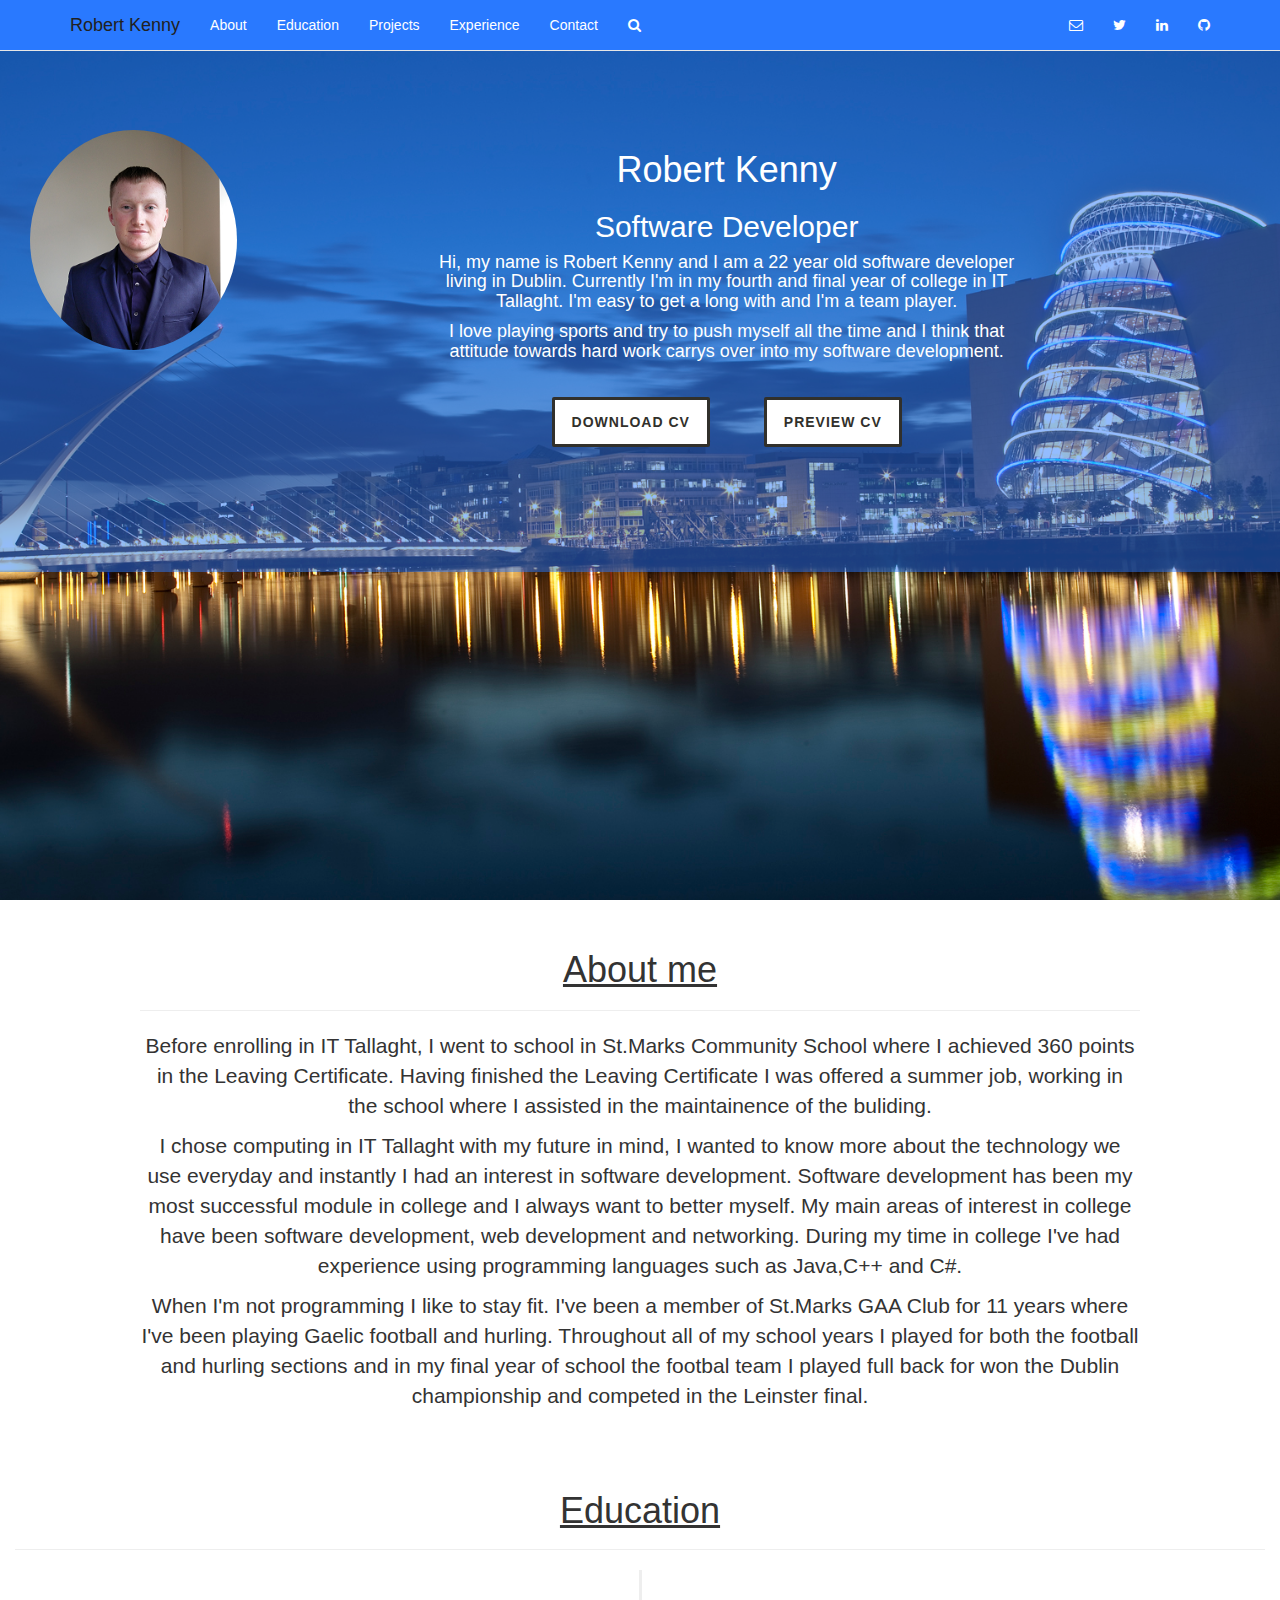
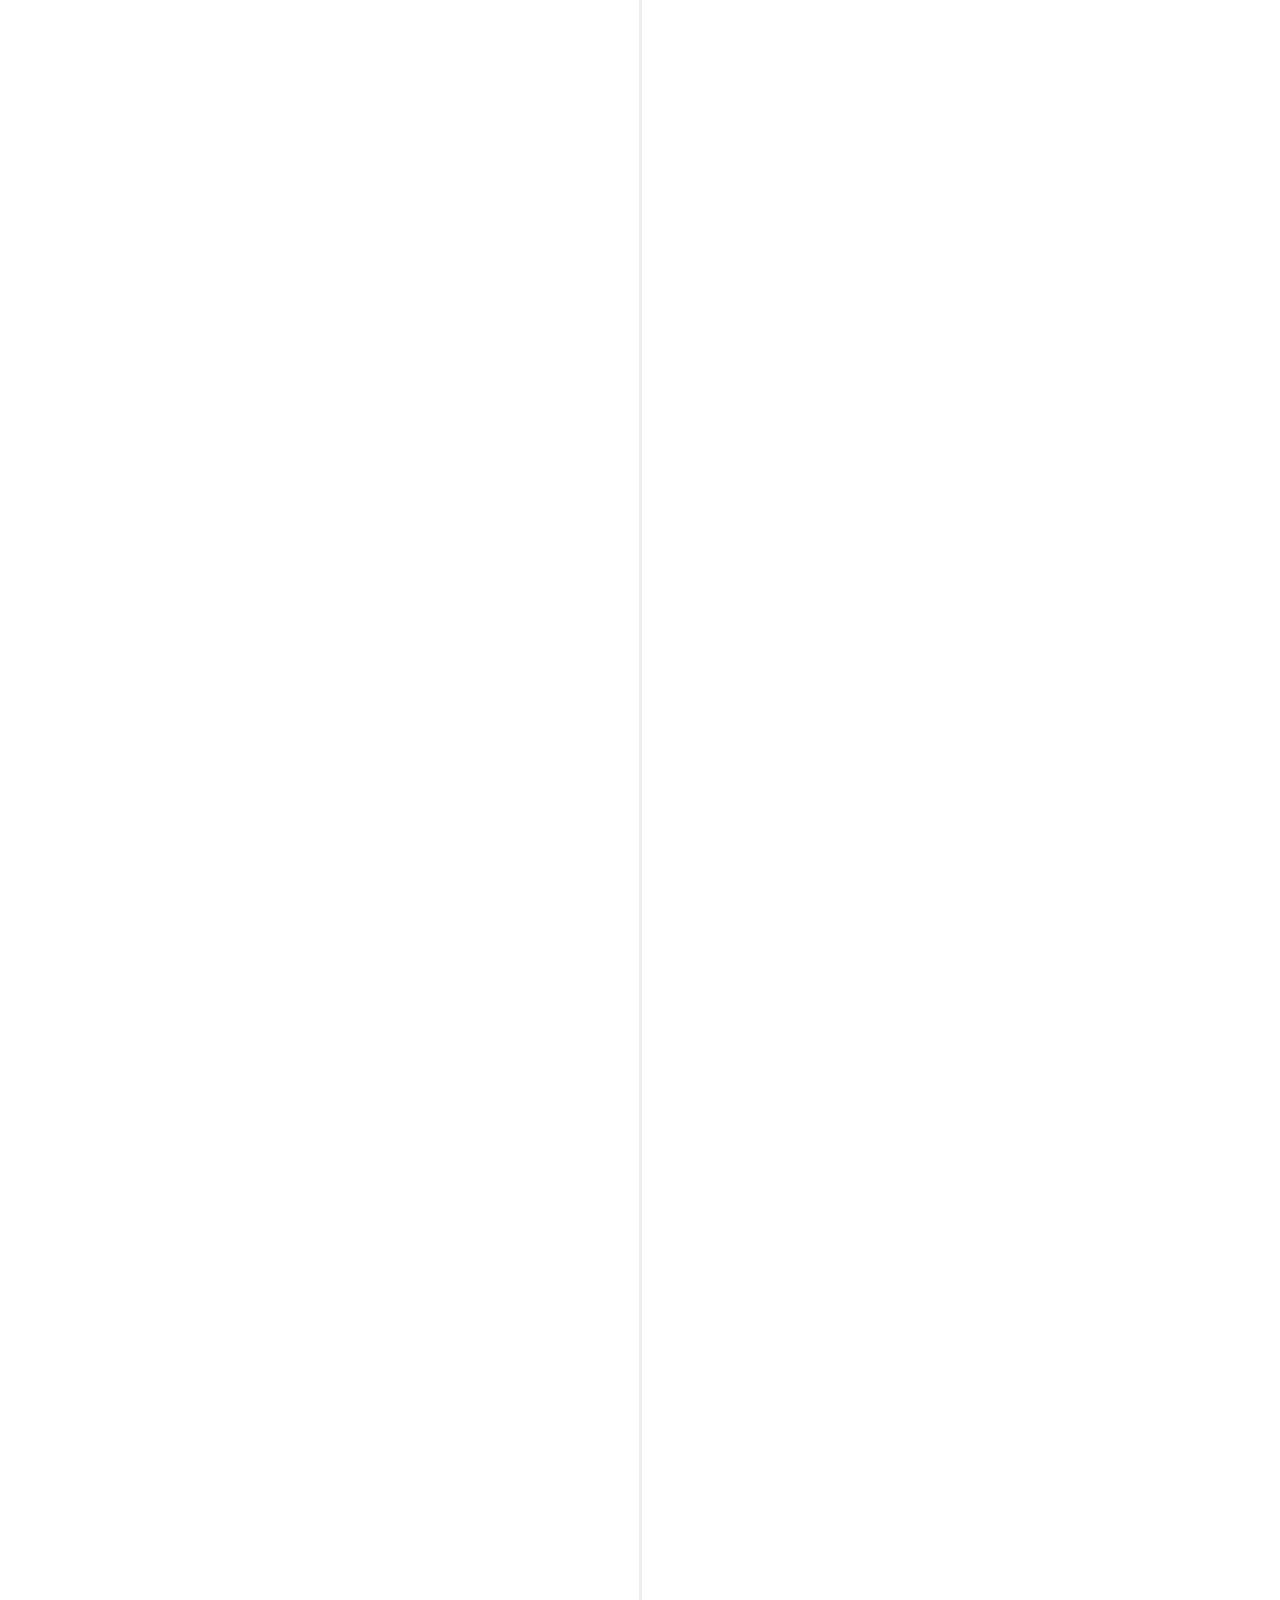
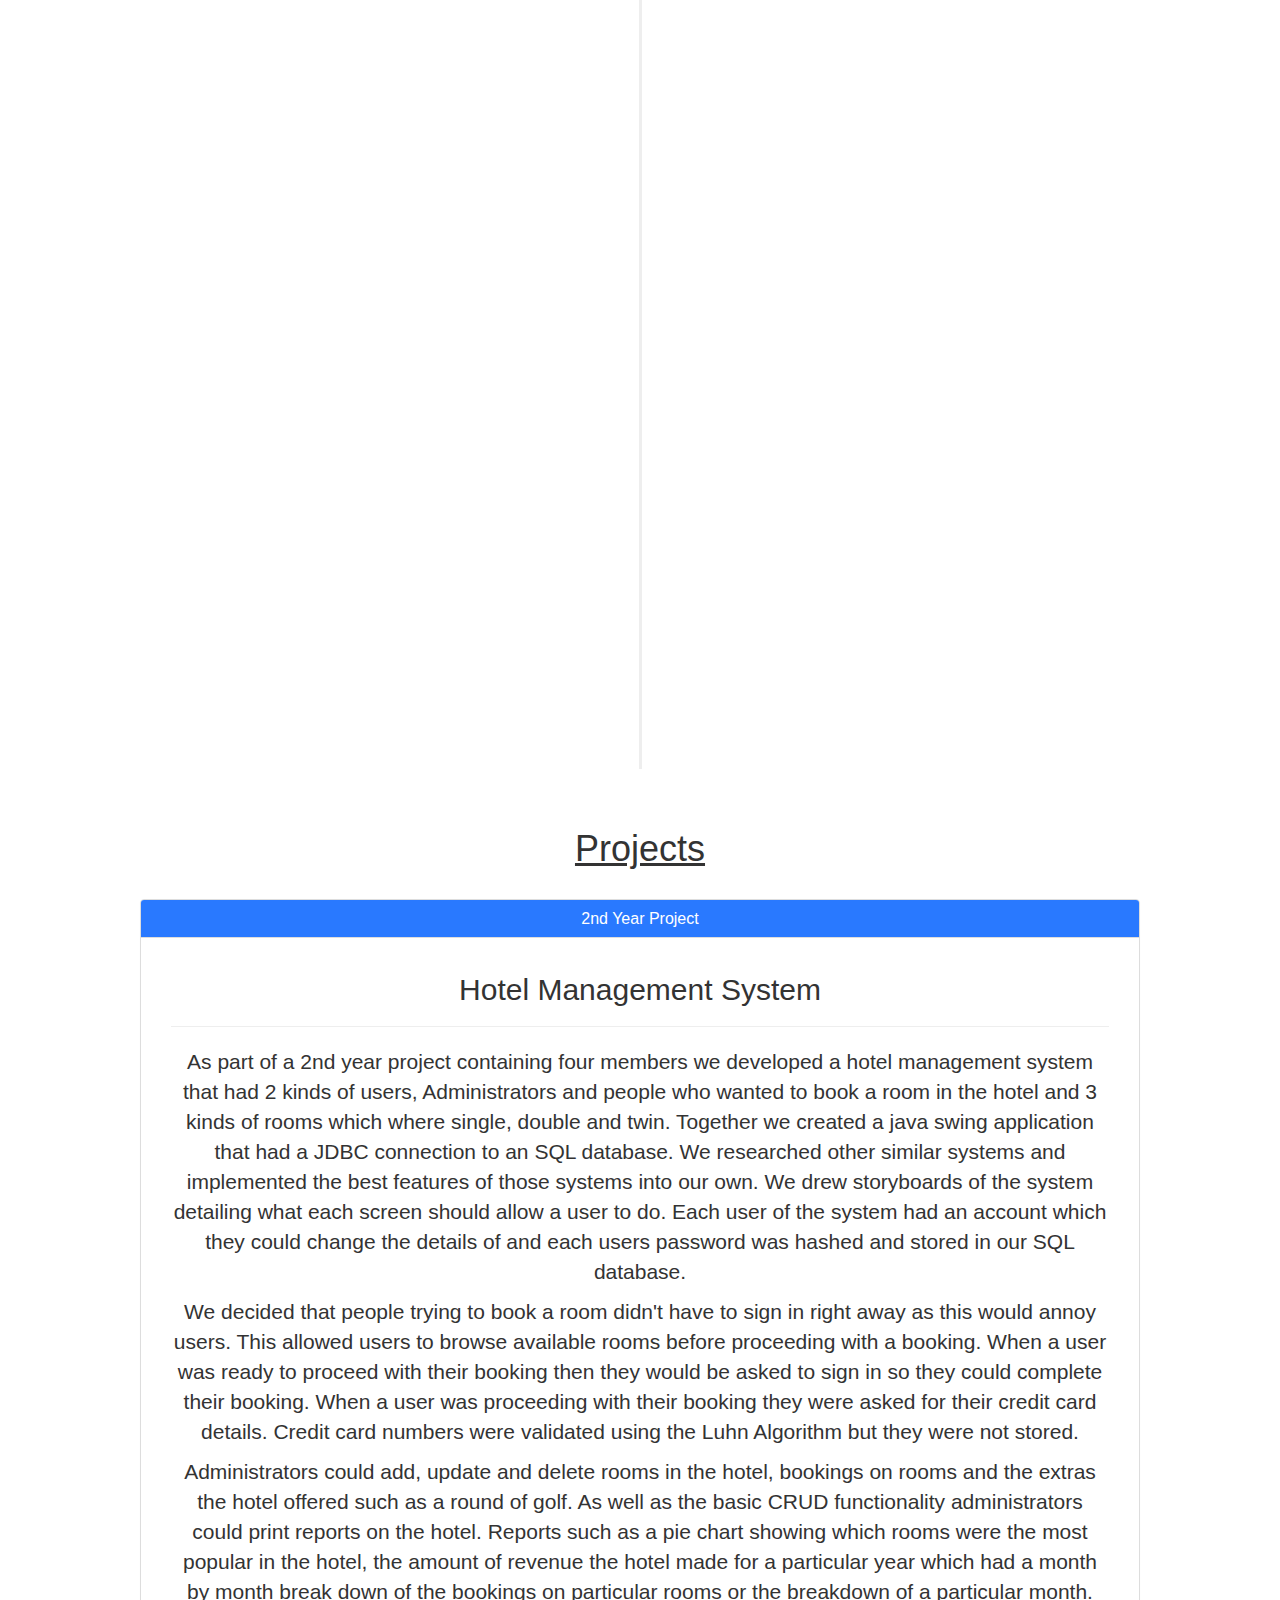
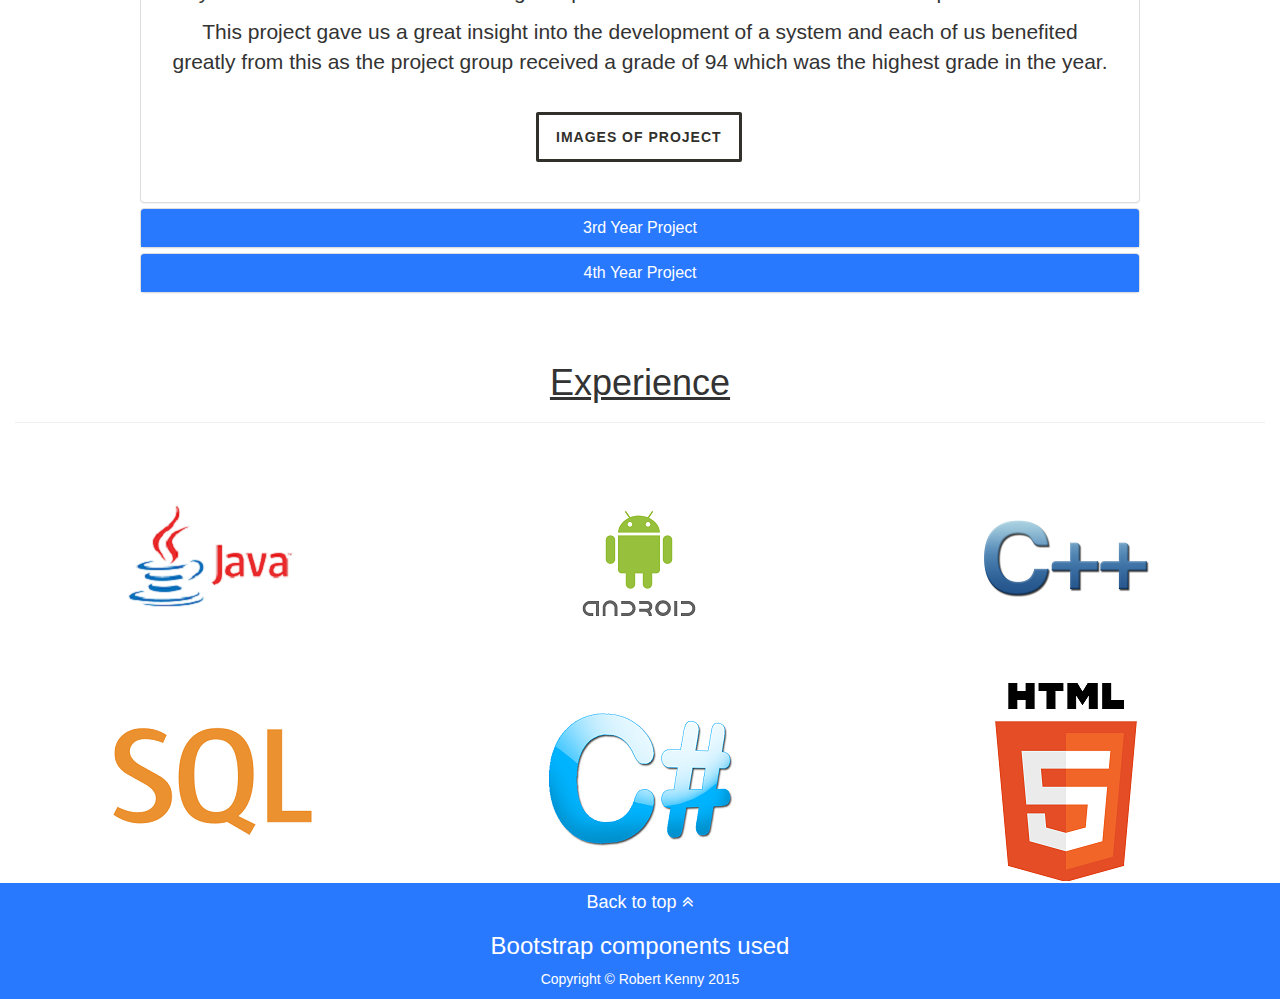
<file: index.html>
﻿<!DOCTYPE html>
<html>
<head>
    <title>Robert Kenny</title>
    <meta charset="utf-8" />
    <meta name="viewport" content="width=device-width, initial-scale=1">
    <script src="https://ajax.googleapis.com/ajax/libs/jquery/1.11.3/jquery.min.js"></script>
    <link rel="stylesheet" href="http://maxcdn.bootstrapcdn.com/bootstrap/3.3.5/css/bootstrap.min.css">
    <script src="https://maxcdn.bootstrapcdn.com/bootstrap/3.3.5/js/bootstrap.min.js"></script>
    <script src="http://ajax.aspnetcdn.com/ajax/jquery.validate/1.9/jquery.validate.min.js"></script>
    <link href="//netdna.bootstrapcdn.com/font-awesome/4.1.0/css/font-awesome.min.css" rel="stylesheet">
    <link rel="stylesheet" type="text/css" href="StyleSheet.css">
    <link rel="stylesheet" type="text/css" href="TimeLine.css">
    <link rel="stylesheet" type="text/css" href="ImageEffects.css">
    <link rel="shortcut icon" href="images/favicon.ico" type="image/x-icon">
    <link rel="icon" href="/favicon.ico" type="image/x-icon">



    <script>
        //function for scrolling to div
        $(function () {
            $('a[href*=#]:not([href=#])').click(function () {
                var href = jQuery(this).attr("href");
                $(".navbar-collapse").collapse('hide'); //close navbar on mobile sites when item is clicked
                if (href == "#hotelCarousel" || href == "#" || href == "#contactModal"
                    || href == "#collapseOne" || href == "#collapseTwo" || href == "#collapseThree") {
                    //do nothing because the carousel controllers will handle this
                    //also this will handle any links that have a link to nothing
                }
      
                
                else {
                    if (location.pathname.replace(/^\//, '') == this.pathname.replace(/^\//, '') && location.hostname == this.hostname) {
                        var target = $(this.hash);
                        target = target.length ? target : $('[name=' + this.hash.slice(1) + ']');
                        if (target.length) {
                            $('html,body').animate({
                                scrollTop: target.offset().top
                            }, 800);
                            return false;
                        }
                    }
                }
            });
        });


        $(function () {
            $('[data-toggle="popover"]').popover()
        })

        $(document).ready(function () {
            $('[data-toggle="tooltip"]').tooltip();
        });


        ////www.bootply.com/82551
        //contact modal validation
        $(document).ready(function () {

            $('#contactform').validate({ // initialize the plugin
                rules: {
                    Name: "required",
                    Email: {
                        required: true,
                        email: true
                    },
                    Subject: "required",
                    Message: "required"
                },
                messages: {
                    Name: "Please specify your name",
                    Email: {
                        required: "Email address cannot be empty",
                        email: "Your email address must be in the format of name@domain.com"
                    },
                    Subject: "Cannot be blank",
                    Message: "Cannot be blank"
                },
                highlight: function (element) {
                    $(element).addClass('error')
                },
                unhighlight: function (element) {
                    $(element).removeClass('error')
                },
                submitHandler: function () {
                    $('#contactform').hide();
                    $(".alert").removeClass("in").show();
                    $(".alert").delay(600).addClass("in").fadeOut(3500);
                }
            });

        });

        $(function () {
            //display form when modal is closed
            $('#contactModal').on('hidden.bs.modal', function () {
                $('#contactform').show();
                $('#contactform').find("input[type=text], textarea").val(""); //reset form
            })
        });

        //eduation panels effect
        ////www.w3schools.com/bootstrap/tryit.asp?filename=trybs_theme_company_complete_animation
        $(window).scroll(function () {
            $(".slideanim").each(function () {
                var pos = $(this).offset().top;

                var winTop = $(window).scrollTop();
                if (pos < winTop + 600) {
                    $(this).addClass("slide");
                }
            });
        });

        //$(function () {
        //    $(".dropdown-menu a").click(function () {
        //        $(this).closest(".dropdown-menu").prev().dropdown("toggle");
        //    });
        //});

        //http://stackoverflow.com/questions/23063669/scrolling-to-content-after-a-bootstrap-accordion-is-opened
        $(function () {
            $("#accordion").on("shown.bs.collapse", function () {
                var myEl = $(this).find('.collapse.in').prev('.panel-heading');

                $('html, body').animate({
                    scrollTop: $(myEl).offset().top
                }, 500);
            });
        });
    </script>
</head>
<body data-spy="scroll" data-target=".navbar" data-offset="50">
    <nav class="navbar navbar-default navbar-fixed-top">
        <div class="container">
            <!-- Brand and toggle get grouped for better mobile display -->
            <div class="navbar-header">
                <button type="button" class="navbar-toggle collapsed" data-toggle="collapse" data-target="#bs-example-navbar-collapse-1" aria-expanded="false">
                    <span class="sr-only">Toggle navigation</span>
                    <span class="icon-bar"></span>
                    <span class="icon-bar"></span>
                    <span class="icon-bar"></span>
                </button>
                <a class="navbar-brand" href="#introduction">Robert Kenny</a>
            </div>

            <!-- Collect the nav links, forms, and other content for toggling -->
            <div class="collapse navbar-collapse" id="bs-example-navbar-collapse-1">

                <ul class="nav navbar-nav">
                    <li><a href="#about" >About</a></li>
                    <li><a href="#education" >Education</a></li>
                    <li><a href="#projects">Projects</a></li>
                    <li><a href="#experience">Experience</a></li>
                    <li><a href="#contactModal" data-toggle="modal" data-target="#contactModal">Contact</a></li>
                    <li><a href="#"><i class="fa fa-search"></i></a></li>
                </ul>
                <ul class="nav navbar-nav navbar-right">
                    <li><a tabindex="0" role="button" data-trigger="focus" data-toggle="popover" data-placement="bottom" title="My email" data-content="robert_kenny@outlook.com"><i class="fa fa-envelope-o"></i><span class="hiddenText">Email</span></a></li>
                    <li><a href="https://twitter.com/RobbieKenny125" target="_blank" data-toggle="tooltip" data-placement="bottom" title="Twitter"><i class="fa fa-twitter"></i><span class="hiddenText end">Twitter</span></a></li>
                    <li><a href="https://ie.linkedin.com/pub/robert-kenny/64/aa6/194" target="_blank" data-toggle="tooltip" data-placement="bottom" title="LinkedIn"><i class="fa fa-linkedin"></i><span class="hiddenText">LinkedIn</span></a></li>
                    <li><a href="https://github.com/robbiekenny" target="_blank" data-toggle="tooltip" data-placement="bottom" title="Github"><i class="fa fa-github"></i><span class="hiddenText">Github</span></a></li>
                </ul>
            </div><!-- /.navbar-collapse -->
        </div>
    </nav>

    <div id="introduction">
        <div class="container-fluid">
            <div class="row">
                <div class="col-md-4"><div id="heroImage"><img src="images/me.png" class="img-responsive img-circle" /></div></div>
                <div class="col-md-6">
                    <div id="aboutMeText" class="text-center">
                        <h1>Robert Kenny</h1>
                        <h2>Software Developer</h2>
                        <h4>Hi, my name is Robert Kenny and I am a 22 year old software developer living in Dublin.
                        Currently I'm in my fourth and final year of college in IT Tallaght. I'm easy to get a long with 
                        and I'm a team player. </h4>
                        <h4>
                            I love playing sports and try to push myself all the time and I think that attitude towards hard work carrys over into
                            my software development.
                        </h4>
                    </div>
                    <div class="button_sliding_bg"><a href="My CV.pdf" download="My CV.pdf">Download CV</a></div>
                    <div class="button_sliding_bg" onclick="window.open('My CV.pdf','_blank')">Preview CV</div>
               </div>
                
                </div>
            
        </div>

       
    </div>


    <div class="element" id="about">
        <h1><u>About me</u></h1>
        <hr />
        <p>
            Before enrolling in IT Tallaght, I went to school in St.Marks Community School where I achieved 360 points in the Leaving
            Certificate. Having finished the Leaving Certificate I was offered a summer job, working in the school where I assisted in the maintainence
            of the buliding.
        </p>
        <p>
            I chose computing in IT Tallaght with my future in mind, I wanted to know more about the technology we use everyday and instantly
            I had an interest in software development. Software development has been my most successful module in college and I always want to better
            myself.
            My main areas of interest in college have been software development, web development and networking.
            During my time in college I've had experience using programming languages such as Java,C++ and C#. 
        </p>
        <p>
            When I'm not programming I like to stay fit. I've been a member of St.Marks
            GAA Club for 11 years where I've been playing Gaelic football and hurling. Throughout all of my school years
            I played for both the football and hurling sections and in my final year of school the footbal team
            I played full back for won the Dublin championship and competed in the Leinster final.
        </p>
    </div>




    <div id="education">
            <!--http://bootsnipp.com/snippets/featured/timeline--->
            <div class="container-fluid">
                <div class="page-header">
                    <h1 id="timeline"><u>Education</u></h1>
                </div>
                <ul class="timeline">
                    <li>
                        <div class="timeline-badge firstYear slideanim">
                            <i class="glyphicon glyphicon-book" data-toggle="tooltip" data-placement="top" title="GPA: 3.69"></i>
                        </div>
                        <div class="timeline-panel slideanim">
                            <div class="timeline-heading">
                                <h2 class="timeline-title">First year grades<hr /></h2>
                            </div>
                            <div class="timeline-body">
                                <div class="row">
                                    <div class="col-sm-6">Operating Systems Fundamentals</div>
                                    <div class="col-sm-6">A</div>
                                </div>
                                <hr>
                                <div class="row">
                                    <div class="col-sm-6">Database Fundamentals</div>
                                    <div class="col-sm-6">A</div>
                                </div>
                                <hr>
                                <div class="row">
                                    <div class="col-sm-6">Statistics</div>
                                    <div class="col-sm-6">A</div>
                                </div>
                                <hr>
                                <div class="row">
                                    <div class="col-sm-6">Socail Media</div>
                                    <div class="col-sm-6">B+</div>
                                </div>
                                <hr>
                                <div class="row">
                                    <div class="col-sm-6">Object Oriented Systems Analysis</div>
                                    <div class="col-sm-6">B+</div>
                                </div>
                                <hr>
                                <div class="row">
                                    <div class="col-sm-6"><strong>Software Development 1</strong></div>
                                    <div class="col-sm-6"><strong>A</strong> </div>
                                </div>
                                <hr>
                                <div class="row">
                                    <div class="col-sm-6"><strong>Software Development 2</strong></div>
                                    <div class="col-sm-6"><strong>A</strong></div>
                                </div>
                                <hr>
                                <div class="row">
                                    <div class="col-sm-6">Matematics 1</div>
                                    <div class="col-sm-6">A</div>
                                </div>
                                <hr>
                                <div class="row">
                                    <div class="col-sm-6">Business and Information Systems</div>
                                    <div class="col-sm-6">B-</div>
                                </div>
                                <hr>
                                <div class="row">
                                    <div class="col-sm-6">Interface and Web</div>
                                    <div class="col-sm-6">B+</div>
                                </div>
                                <hr>
                                <div class="row">
                                    <div class="col-sm-6">Computer Architecture</div>
                                    <div class="col-sm-6">A</div>
                                </div>
                            </div>
                        </div>
                    </li>

                    <li class="timeline-inverted">
                        <div class="timeline-badge secondYear slideanim">
                            <i class="fa fa-database" data-toggle="tooltip" data-placement="top" title="GPA: 3.83"></i>
                        </div>
                        <div class="timeline-panel slideanim">
                            <div class="timeline-heading">
                                <h2 class="timeline-title">Second year grades<hr /></h2>
                            </div>
                            <div class="timeline-body">
                                <div class="row">
                                    <div class="col-sm-6">Information Security</div>
                                    <div class="col-sm-6">B+</div>
                                </div>
                                <hr>
                                <div class="row">
                                    <div class="col-sm-6">Object Oriented Design</div>
                                    <div class="col-sm-6">B</div>
                                </div>
                                <hr>
                                <div class="row">
                                    <div class="col-sm-6">Management Science</div>
                                    <div class="col-sm-6">A</div>
                                </div>
                                <hr>
                                <div class="row">
                                    <div class="col-sm-6">Networking 1</div>
                                    <div class="col-sm-6">A</div>
                                </div>
                                <hr>
                                <div class="row">
                                    <div class="col-sm-6">Networking 2</div>
                                    <div class="col-sm-6">A</div>
                                </div>
                                <hr>
                                <div class="row">
                                    <div class="col-sm-6"><strong>Software Development 3</strong></div>
                                    <div class="col-sm-6"><strong>A</strong> </div>
                                </div>
                                <hr>
                                <div class="row">
                                    <div class="col-sm-6"><strong>Software Development 4</strong></div>
                                    <div class="col-sm-6"><strong>A</strong></div>
                                </div>
                                <hr>
                                <div class="row">
                                    <div class="col-sm-6"><strong>Hotel System (Project)</strong></div>
                                    <div class="col-sm-6"><strong>A</strong></div>
                                </div>
                                <hr>
                                <div class="row">
                                    <div class="col-sm-6">Web Design and Development</div>
                                    <div class="col-sm-6">A</div>
                                </div>
                                <hr>
                                <div class="row">
                                    <div class="col-sm-6">Matematics 2</div>
                                    <div class="col-sm-6">A</div>
                                </div>
                                <hr>
                                <div class="row">
                                    <div class="col-sm-6">Database Design and Programming</div>
                                    <div class="col-sm-6">B+</div>
                                </div>
                                <hr>
                                <div class="row">
                                    <div class="col-sm-6">Software Quality Assurance and Testing</div>
                                    <div class="col-sm-6">A</div>
                                </div>
                            </div>
                        </div>
                    </li>

                    <li>
                        <div class="timeline-badge thirdYear slideanim">
                            <i class="fa fa-android" data-toggle="tooltip" data-placement="top" title="GPA: 3.79"></i>
                        </div>
                        <div class="timeline-panel slideanim">
                            <div class="timeline-heading">
                                <h2 class="timeline-title">Third year grades<hr /></h2>
                            </div>
                            <div class="timeline-body">
                                <div class="row">
                                    <div class="col-sm-6">Advanced Databases</div>
                                    <div class="col-sm-6">A</div>
                                </div>
                                <hr>
                                <div class="row">
                                    <div class="col-sm-6">Innovation and Entrepreneurship</div>
                                    <div class="col-sm-6">B</div>
                                </div>
                                <hr>
                                <div class="row">
                                    <div class="col-sm-6">Logic and Problem Solving</div>
                                    <div class="col-sm-6">A</div>
                                </div>
                                <hr>
                                <div class="row">
                                    <div class="col-sm-6">Operating Systems</div>
                                    <div class="col-sm-6">A</div>
                                </div>
                                <hr>
                                <div class="row">
                                    <div class="col-sm-6">Network Management</div>
                                    <div class="col-sm-6">A</div>
                                </div>
                                <hr>
                                <div class="row">
                                    <div class="col-sm-6"><strong>Algorithms and Data Structures 1</strong></div>
                                    <div class="col-sm-6"><strong>A</strong> </div>
                                </div>
                                <hr>
                                <div class="row">
                                    <div class="col-sm-6"><strong>Algorithms and Data Structures 2</strong></div>
                                    <div class="col-sm-6"><strong>A</strong></div>
                                </div>
                                <hr>
                                <div class="row">
                                    <div class="col-sm-6"><strong>Restaurant Booking System (Project)</strong></div>
                                    <div class="col-sm-6"><strong>A</strong></div>
                                </div>
                                <hr>
                                <div class="row">
                                    <div class="col-sm-6">Cloud Services</div>
                                    <div class="col-sm-6">B</div>
                                </div>
                                <hr>
                                <div class="row">
                                    <div class="col-sm-6">Web Design and Development 2</div>
                                    <div class="col-sm-6">B+</div>
                                </div>
                                <hr>
                                <div class="row">
                                    <div class="col-sm-6">Object Oriented Design 2</div>
                                    <div class="col-sm-6">B+</div>
                                </div>
                            </div>
                        </div>
                    </li>
                </ul>
            </div>
    </div>

    <div id="projects">
        <div class="element">
            <h1><u>Projects</u></h1>
            <div class="panel-group first-panel" id="accordion" role="tablist" aria-multiselectable="true">
                <div class="panel panel-default">
                    <div class="panel-heading" role="tab" id="headingOne">
                        <h4 class="panel-title">
                            <a role="button" data-toggle="collapse" data-parent="#accordion" href="#collapseOne" aria-expanded="true" aria-controls="collapseOne">
                                2nd Year Project
                            </a>
                        </h4>
                    </div>
                    <div id="collapseOne" class="panel-collapse collapse in" role="tabpanel" aria-labelledby="headingOne">
                        <div class="panel-body">
                            <div id="hotelProject">
                                <div class="container-fluid">
                                    <div class="element">
                                        <h2>Hotel Management System</h2>
                                        <hr />
                                        <p>
                                            As part of a 2nd year project containing four members we developed a hotel management system that had 2 kinds of users, Administrators and people who wanted to book a room in the hotel
                                            and 3 kinds of rooms which where single, double and twin.
                                            Together we created a java swing application that had a JDBC connection to an SQL database.
                                            We researched other similar systems and implemented the best features of those systems into our own.
                                            We drew storyboards of the system detailing what each screen should allow a user to do.
                                            Each user of the system had an account which they could change the details of and each users password was hashed and stored in our SQL database.
                                        </p>
                                        <p>
                                            We decided that people trying to book a room didn't have to sign in right away as this would annoy users.
                                            This allowed users to browse available rooms before proceeding with a booking.
                                            When a user was ready to proceed with their booking then they would be asked to sign in so they could complete their booking.
                                            When a user was proceeding with their booking they were asked for their credit card details.
                                            Credit card numbers were validated using the Luhn Algorithm but they were not stored.
                                        </p>
                                        <p>
                                            Administrators could add, update and delete rooms in the hotel, bookings on rooms and the extras the hotel offered such as a round of golf.
                                            As well as the basic CRUD functionality administrators could print reports on the hotel.
                                            Reports such as a pie chart showing which rooms were the most popular in the hotel,
                                            the amount of revenue the hotel made for a particular year which had a month by month break down of the bookings on particular rooms
                                            or the breakdown of a particular month.
                                        </p>
                                        <p>
                                            This project gave us a great insight into the development of a system and each of us benefited greatly from this as the project group received a grade of 94 which was the highest grade in the year.
                                        </p>
                                    </div>
                                </div>
                            </div>
                            <div id="displayHotelImagesButton">

                                <div class="button_sliding_bg" data-toggle="modal" data-target="#hotelModal">Images of Project</div>
                            </div>
                            <!--hotel modal-->
                            <div id="hotelModal" class="modal fade" aria-labelledby="myModalLabel" aria-hidden="true" tabindex="-1" role="dialog">
                                <div class="modal-dialog">
                                    <div class="modal-content">
                                        <div class="modal-header">
                                            <button type="button" class="close" data-dismiss="modal" aria-hidden="true">×</button>
                                            <h4 class="modal-title">Images of hotel management system</h4>
                                        </div>
                                        <div class="modal-body" id="hotelModalBody">
                                            <!--body of modal-->
                                            <div id="hotelCarousel" class="carousel slide" data-ride="carousel">
                                                <!-- Indicators -->
                                                <ol class="carousel-indicators">
                                                    <li data-target="#hotelCarousel" data-slide-to="0" class="active"></li>
                                                    <li data-target="#hotelCarousel" data-slide-to="1"></li>
                                                    <li data-target="#hotelCarousel" data-slide-to="2"></li>
                                                    <li data-target="#hotelCarousel" data-slide-to="3"></li>
                                                    <li data-target="#hotelCarousel" data-slide-to="4"></li>
                                                    <li data-target="#hotelCarousel" data-slide-to="5"></li>
                                                    <li data-target="#hotelCarousel" data-slide-to="6"></li>
                                                    <li data-target="#hotelCarousel" data-slide-to="7"></li>
                                                    <li data-target="#hotelCarousel" data-slide-to="8"></li>
                                                    <li data-target="#hotelCarousel" data-slide-to="9"></li>
                                                    <li data-target="#hotelCarousel" data-slide-to="10"></li>
                                                    <li data-target="#hotelCarousel" data-slide-to="11"></li>
                                                    <li data-target="#hotelCarousel" data-slide-to="12"></li>
                                                    <li data-target="#hotelCarousel" data-slide-to="13"></li>
                                                    <li data-target="#hotelCarousel" data-slide-to="14"></li>
                                                    <li data-target="#hotelCarousel" data-slide-to="15"></li>
                                                    <li data-target="#hotelCarousel" data-slide-to="16"></li>
                                                </ol>

                                                <!-- Wrapper for slides -->
                                                <div class="carousel-inner" role="listbox">
                                                    <div class="item active">
                                                        <img src="images/hotelImages/Capture.PNG" alt="Start Screen">

                                                    </div>

                                                    <div class="item">
                                                        <img src="images/hotelImages/Capture1.PNG" alt="Login Screen">

                                                    </div>

                                                    <div class="item">
                                                        <img src="images/hotelImages/Capture2.PNG" alt="Create an account screen">

                                                    </div>

                                                    <div class="item">
                                                        <img src="images/hotelImages/Capture3.PNG" alt="Browsing Screen">

                                                    </div>
                                                    <div class="item">
                                                        <img src="images/hotelImages/Capture4.PNG" alt="Credit Card Screen">

                                                    </div>
                                                    <div class="item">
                                                        <img src="images/hotelImages/Capture5.PNG" alt="Create Booking Tab">

                                                    </div>
                                                    <div class="item">
                                                        <img src="images/hotelImages/Capture6.PNG" alt="Manage Booking Tab">

                                                    </div>
                                                    <div class="item">
                                                        <img src="images/hotelImages/Capture7.PNG" alt="Manage Booking Tab">

                                                    </div>
                                                    <div class="item">
                                                        <img src="images/hotelImages/Capture8.PNG" alt="Manage Booking Tab">

                                                    </div>
                                                    <div class="item">
                                                        <img src="images/hotelImages/Capture9.PNG" alt="Manage Booking Tab">

                                                    </div>
                                                    <div class="item">
                                                        <img src="images/hotelImages/Capture10.PNG" alt="Calendar Tab">

                                                    </div>
                                                    <div class="item">
                                                        <img src="images/hotelImages/Capture11.PNG" alt="Help Tab">

                                                    </div>
                                                    <div class="item">
                                                        <img src="images/hotelImages/Capture12.PNG" alt="Manage Account Tab">

                                                    </div>
                                                    <div class="item">
                                                        <img src="images/hotelImages/Capture13.PNG" alt="Manage Bookings Tab">

                                                    </div>
                                                    <div class="item">
                                                        <img src="images/hotelImages/Capture14.PNG" alt="Manage Rooms Tab">

                                                    </div>
                                                    <div class="item">
                                                        <img src="images/hotelImages/Capture15.PNG" alt="Manage Specials Tab">

                                                    </div>
                                                    <div class="item">
                                                        <img src="images/hotelImages/Capture16.PNG" alt="Print Reports Tab">

                                                    </div>

                                                </div>

                                                <!-- Left and right controls -->
                                                <a class="left carousel-control" href="#hotelCarousel" role="button" data-slide="prev">
                                                    <span class="glyphicon glyphicon-chevron-left" aria-hidden="true"></span>
                                                    <span class="sr-only">Previous</span>
                                                </a>
                                                <a class="right carousel-control" href="#hotelCarousel" role="button" data-slide="next">
                                                    <span class="glyphicon glyphicon-chevron-right" aria-hidden="true"></span>
                                                    <span class="sr-only">Next</span>
                                                </a>
                                            </div>
                                        </div>
                                        <!--footer would go here if i had one-->
                                    </div>
                                </div>
                            </div>
                            <!--end of modal-->
                        </div>
                    </div>
                </div>
                <div class="panel panel-default">
                    <div class="panel-heading" role="tab" id="headingTwo">
                        <h4 class="panel-title">
                            <a class="collapsed" role="button" data-toggle="collapse" data-parent="#accordion" href="#collapseTwo" aria-expanded="false" aria-controls="collapseTwo">
                                3rd Year Project
                            </a>
                        </h4>
                    </div>
                    <div id="collapseTwo" class="panel-collapse collapse" role="tabpanel" aria-labelledby="headingTwo">
                        <div class="panel-body">
                            <div id="bourguest">
                                <div class="element">
                                    <h2>Android Application used to discover local restaurants</h2>
                                    <hr />
                                    <p>
                                        As part of a 3rd year project consisting of two team members, we decided to create an android application which allowed users of the application to
                                        find restaurants closest to them and a .NET web application that allowed restaurants to sing up to our service and be in charge of what users
                                        saw about them in our application.
                                        The android application allowed
                                        users to firstly, find a restaurant that was closest to them, secondly, allow a user to book a table in that restaurant
                                        as if they were booking a seat in the cinema while the .NET application removed the hassle involved for restaurants in trying to make
                                        their own application for their customers. This was done by allowing restaurants to enter information about their restaurant such as their location, restaurant image
                                        and their floor plan.
                                    </p>

                                    <p>
                                        The android application was designed to allow users to find restaurants that were closest to them based on their current location.
                                        However their search criteria wasn't limited to this as they could also search for restaurants based on the options we provided
                                        them with such as searching by name or searching for wheelchair accessible restaurants.
                                        Each restaurant presented to the user in the application had their own section purely about their restaurant which provided
                                        users with useful information. This information was entered by the restaurants owners through the .NET application.
                                    </p>
                                </div>
                                <img class="img-responsive" src="images/bourguestImages/Phone2.PNG" />
                                <div class="element">
                                    <p>
                                        Booking a table at a restaurant was the key functionality to this project and it proved to be a quite a challenge.
                                        Myself and my project partner wanted the booking of a table to be easy like booking a cinema ticket for a film you want to see.
                                        With that in mind we decided to allow a user to book a table by simply selecting the table they wanted from
                                        a floor plan that was designed by the restaurant themselves. Once a user had confirmed their booking the user would receive
                                        an email and a reminder was automatically set on the android device.
                                    </p>

                                    <div class="container-fluid">
                                        <div class="row">
                                            <div class="col-md-6"><img class="img-responsive" src="images/bourguestImages/Phone.PNG" /></div>
                                            <div class="col-md-6"><img class="img-responsive" src="images/bourguestImages/Phone3.PNG" /></div>
                                        </div>
                                    </div>
                                </div>
                                <div class="element">
                                    <p>
                                        A web application was developed along with the android application to allow restaurants to be in charge of what users
                                        of the android application could see.
                                        We kept track of restaurants location by asking them to show us on a google map where their restaurant was
                                        located and in the background we saved the longitude and latitude of the location so we could use it to determine how
                                        close restaurants were to users using the harversine algorithm (an algorithm used to determine the distance between to points).
                                        The most important functionality of the web application was allowing each restaurant create one or more
                                        floor plans as this was how users made bookings on restaurants.
                                    </p>
                                </div>

                            </div>
                        </div>
                    </div>
                </div>
                <div class="panel panel-default">
                    <div class="panel-heading" role="tab" id="headingThree">
                        <h4 class="panel-title">
                            <a class="collapsed" role="button" data-toggle="collapse" data-parent="#accordion" href="#collapseThree" aria-expanded="false" aria-controls="collapseThree">
                                4th Year Project
                            </a>
                        </h4>
                    </div>
                    <div id="collapseThree" class="panel-collapse collapse" role="tabpanel" aria-labelledby="headingThree">
                        <div class="panel-body">
                            <div id="homesecurity">
                                <div class="element">
                                    <h2>Home Security Application</h2>
                                    <hr />
                                    <p>
                                        My fourth year project is going to be an android application that allows users to turn their old android devices into security
                                        cameras. Users will control their old android devices by sending commands to them from their day to day device. Commands will be sent
                                        using Azures notification hubs, which will communicate with androids PNS (Push Notification Service), Google Cloud Messaging.
                                        Commands such as enabling/disabling motion detection and turning on or off the flash light on the device will be available to users.
                                    </p>
                                    <p>
                                        Upon detected motion the user will receive a picture showing the cause of the detected motion in an email.
                                        Users can then choose from a list of their available security cameras to view the live feed coming from these devices.
                                        Live video feeds will be available from Azure Media Services which will be responsible for producing multiple bit rates for a video feed.
                                        This allows for different quality of videos to be streamed thus allowing videos to be available to more users.
                                    </p>
                                </div>
                            </div>
                        </div>
                    </div>
                </div>
            </div>
        </div>
    </div>

    <!--Experience section-->
    <div id="experience">
        <div class="container-fluid">
            <h1><u>Experience</u></h1>
            <hr />
            <div class="row">
                <div class="col-md-4">
                    <div id="box" class="javaBox">

                        <div id="overlay">
                            <span id="text">I've been programming in Java for the past four years and I've managed to create a Java 
                            swing application and two android applications.</span>
                        </div>

                    </div>
                </div>
                <div class="col-md-4">
                    <div id="box" class="androidBox">

                        <div id="overlay">
                            <span id="text">The most enjoyable area I found in college was creating projects.
                            In particualr I loved creating android applications. I've created two during my time in college, 
                            but I would love to continue creating applications in the future.</span>
                        </div>

                    </div>
                </div>
                <div class="col-md-4">
                    <div id="box" class="cplusplusBox">

                        <div id="overlay">
                            <span id="text">Covered topics such as linked lists,templates,vectors and graphs.
                            Along with those areas I've looked at the efficiency of algorithms using Big O Notation.</span>
                        </div>

                    </div>
                </div>
            </div>
            <div class="row">
                <div class="col-md-4">
                    <div id="box" class="sqlBox">

                        <div id="overlay">
                            <span id="text">My hotel management system project had an SQL database which we accessed using JDBC
                            ,while my two android applications had an azure SQL database hosted in azure.</span>
                        </div>

                    </div>
                </div>
                <div class="col-md-4">
                    <div id="box" class="csharpBox">

                        <div id="overlay">
                            <span id="text">Created MVC applications and 4th year android application had a C# web API hosted on Azure</span>
                        </div>

                    </div>
                </div>
                <div class="col-md-4">
                    <div id="box" class="htmlBox">

                        <div id="overlay">
                            <span id="text">Web design is definitely something I have an interest in but I struggle when it 
                            comes to thinking of an extravagant user interface.</span>
                        </div>

                    </div>
                </div>
            </div>
        </div>
    </div>


    <!--Contact modal-->
    <div id="contactModal" class="modal fade" aria-labelledby="myModalLabel" aria-hidden="true" tabindex="-1" role="dialog">
        <div class="modal-dialog">
            <div class="modal-content">
                <div class="modal-header">
                    <button type="button" class="close" id="closecontactModalButton" data-dismiss="modal" aria-hidden="true">×</button>
                    <h4 class="modal-title">Contact me any time</h4>
                </div>
                <div class="modal-body" id="contactModalBody">
                    <label><i class="fa fa-envelope"></i>My Email: robert_kenny@outlook.com</label>
                    <div class="alert alert-success fade">
                        <button type="button" class="close" data-dismiss="alert">×</button>
                        <strong>Message Sent</strong>
                    </div>
                    <hr />
                    <form id="contactform" role="form">
                        <div class="form-group">
                            <label for="name">Name</label>
                            <input type="text" id="name" placeholder="Your Name" class="form-control" name="Name"/>
                        </div>
                        <div class="form-group">
                            <label for="emailid">Email</label>
                            <input type="email" id="email" placeholder="Email" class="form-control" name="Email"/>
                        </div>
                        <div class="form-group">
                            <label for="subject">Subject</label>
                            <input type="text" id="subject" placeholder="Subject" class="form-control" name="Subject"/>
                        </div>
                        <div class="form-group">
                            <label for="message">Message</label>
                            <textarea id="message" rows="4" placeholder="Message" class="form-control" name="Message"></textarea>
                        </div>
                        <hr />
                        <button type="submit" id="sendMessageButton" class="btn btn-success">Send Message</button>
                        <button type="button" data-dismiss="modal" class="btn btn-danger">Cancel</button>
                    </form>
                </div>
               
            </div>
        </div>
    </div>

    <div id="footer">
        <a href="#introduction"><h4>Back to top <i class="fa fa-angle-double-up"></i></h4></a>
        <div class="text-center">
            <h3><a href="bootstrap_components.html">Bootstrap components used</a></h3>
            <p>Copyright © Robert Kenny 2015</p>
        </div>
       
    </div>
</body>
</html>
</file>
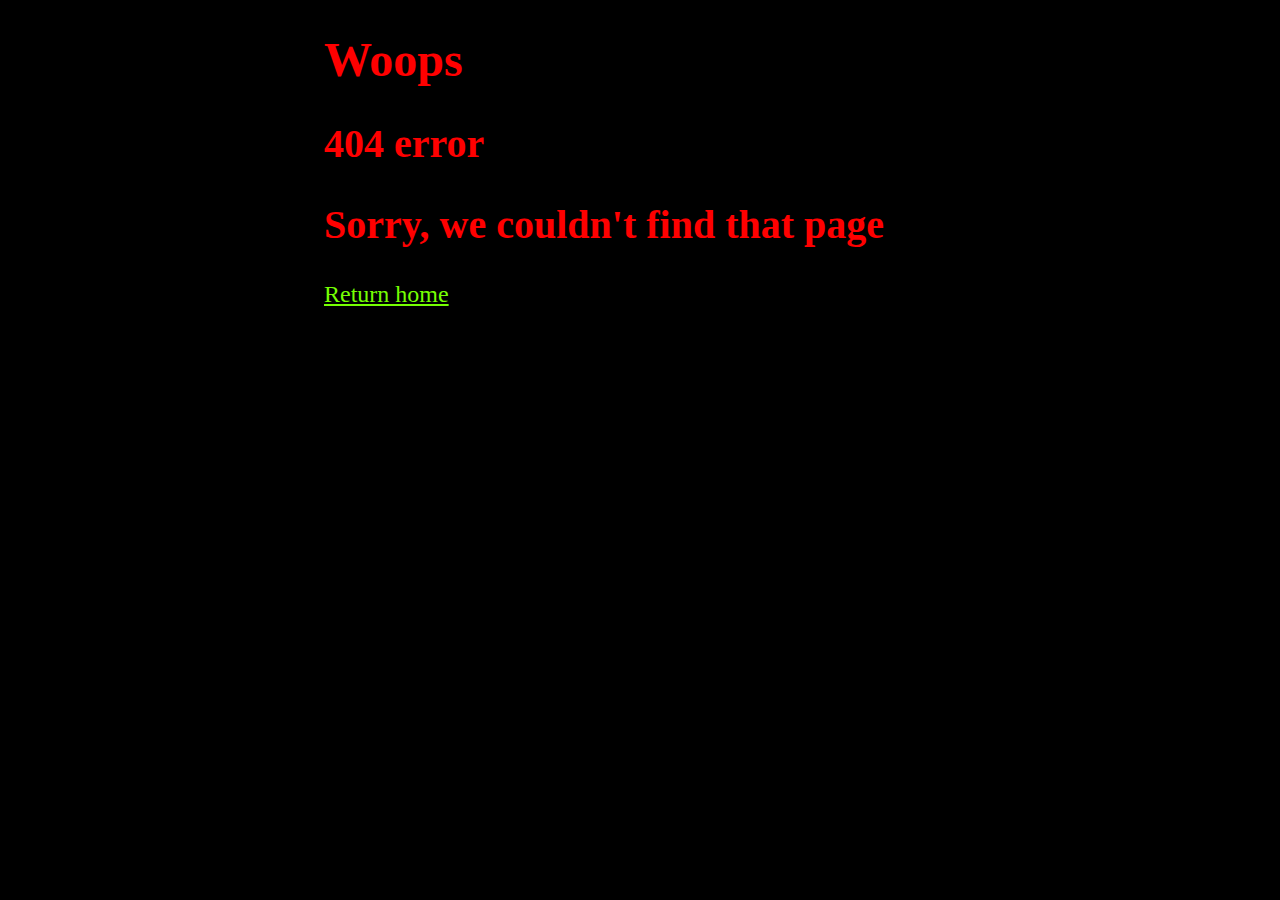
<file: 404-error-page.html>
﻿<!DOCTYPE html>
<html>
<head>
    <title></title>
	<meta charset="utf-8" />
    <meta name="viewport" content="width=device-width, initial-scale=1">
    <link rel="stylesheet" type="text/css" href="ErrorStyleSheet.css">

</head>
<body>
    <div>
        <h1>Woops</h1>
        <h2>404 error</h2>
        <h2>Sorry, we couldn't find that page</h2>
        <a href="index.html">Return home</a>
    </div>
</body>
</html>
</file>
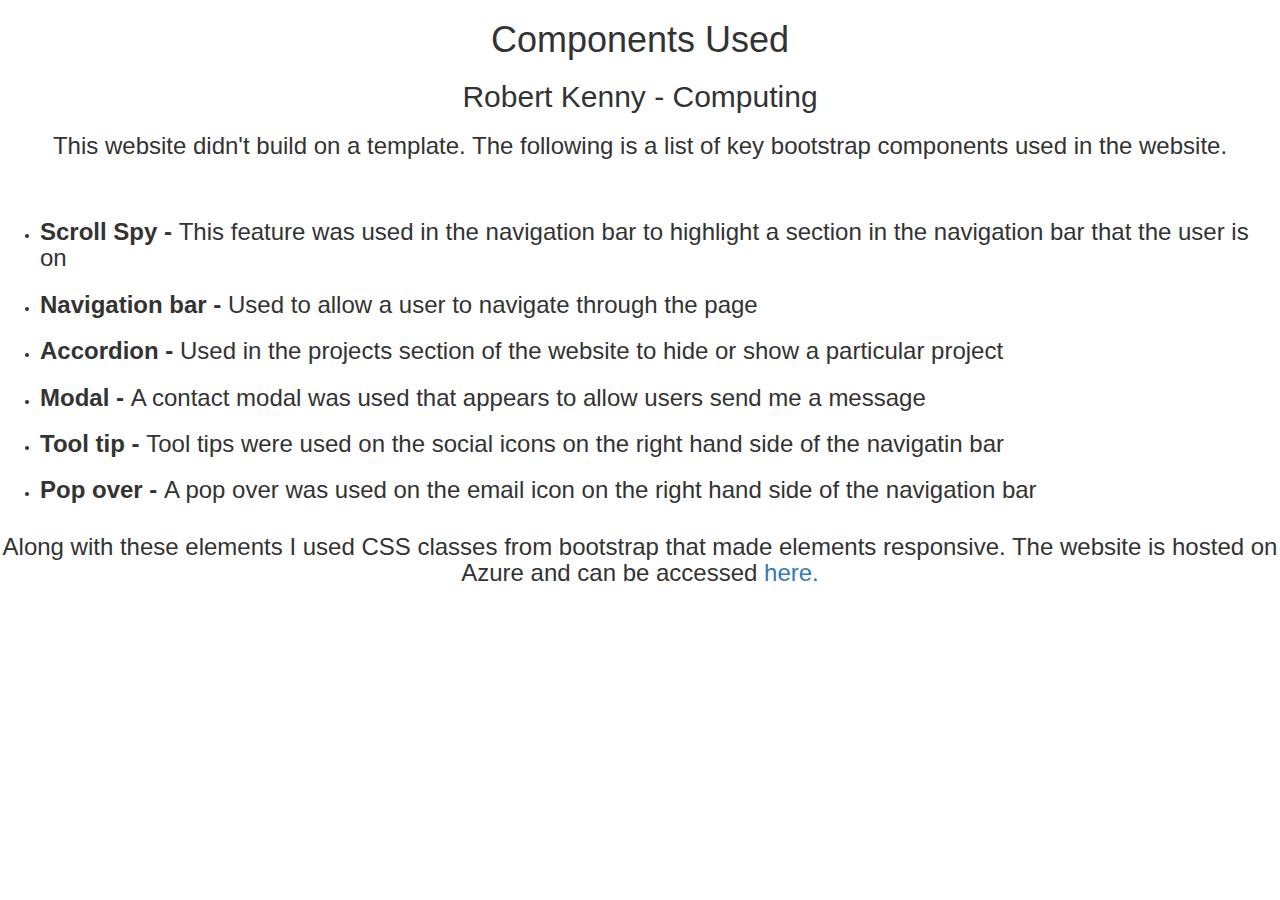
<file: bootstrap_components.html>
﻿<!DOCTYPE html>
<html>
<head>
    <title>Bootstrap components used</title>
	<meta charset="utf-8" />
    <meta name="viewport" content="width=device-width, initial-scale=1">
    <script src="https://ajax.googleapis.com/ajax/libs/jquery/1.11.3/jquery.min.js"></script>
    <link rel="stylesheet" href="http://maxcdn.bootstrapcdn.com/bootstrap/3.3.5/css/bootstrap.min.css">
    <script src="https://maxcdn.bootstrapcdn.com/bootstrap/3.3.5/js/bootstrap.min.js"></script>
    <script src="http://ajax.aspnetcdn.com/ajax/jquery.validate/1.9/jquery.validate.min.js"></script>
</head>
<body>
    <h1 class="text-center">Components Used</h1>
	 <h2 class="text-center">Robert Kenny - Computing</h2>
	 
	 <h3 class="text-center">This website didn't build on a template. The following is a list of key bootstrap components used in the website.</h3>

    <div style="display:table; margin: 0 auto;">
        <ul style="padding-top:30px;">
            <li><h3><strong>Scroll Spy - </strong> This feature was used in the navigation bar to highlight a section in the navigation bar that the user is on</h3></li>
            <li><h3><strong>Navigation bar - </strong>Used to allow a user to navigate through the page</h3></li>
            <li><h3><strong>Accordion - </strong>Used in the projects section of the website to hide or show a particular project</h3></li>
            <li><h3><strong>Modal - </strong>A contact modal was used that appears to allow users send me a message</h3></li>
            <li><h3><strong>Tool tip - </strong>Tool tips were used on the social icons on the right hand side of the navigatin bar</h3></li>
            <li><h3><strong>Pop over - </strong>A pop over was used on the email icon on the right hand side of the navigation bar</h3></li>
        </ul>
    </div>
    <h3 class="text-center">Along with these elements I used CSS classes from bootstrap that made elements responsive. The website is hosted on
     Azure and can be accessed <a href="http://robertkenny.azurewebsites.net/" target="_blank">here.</a></h3>
</body>
</html>
</file>
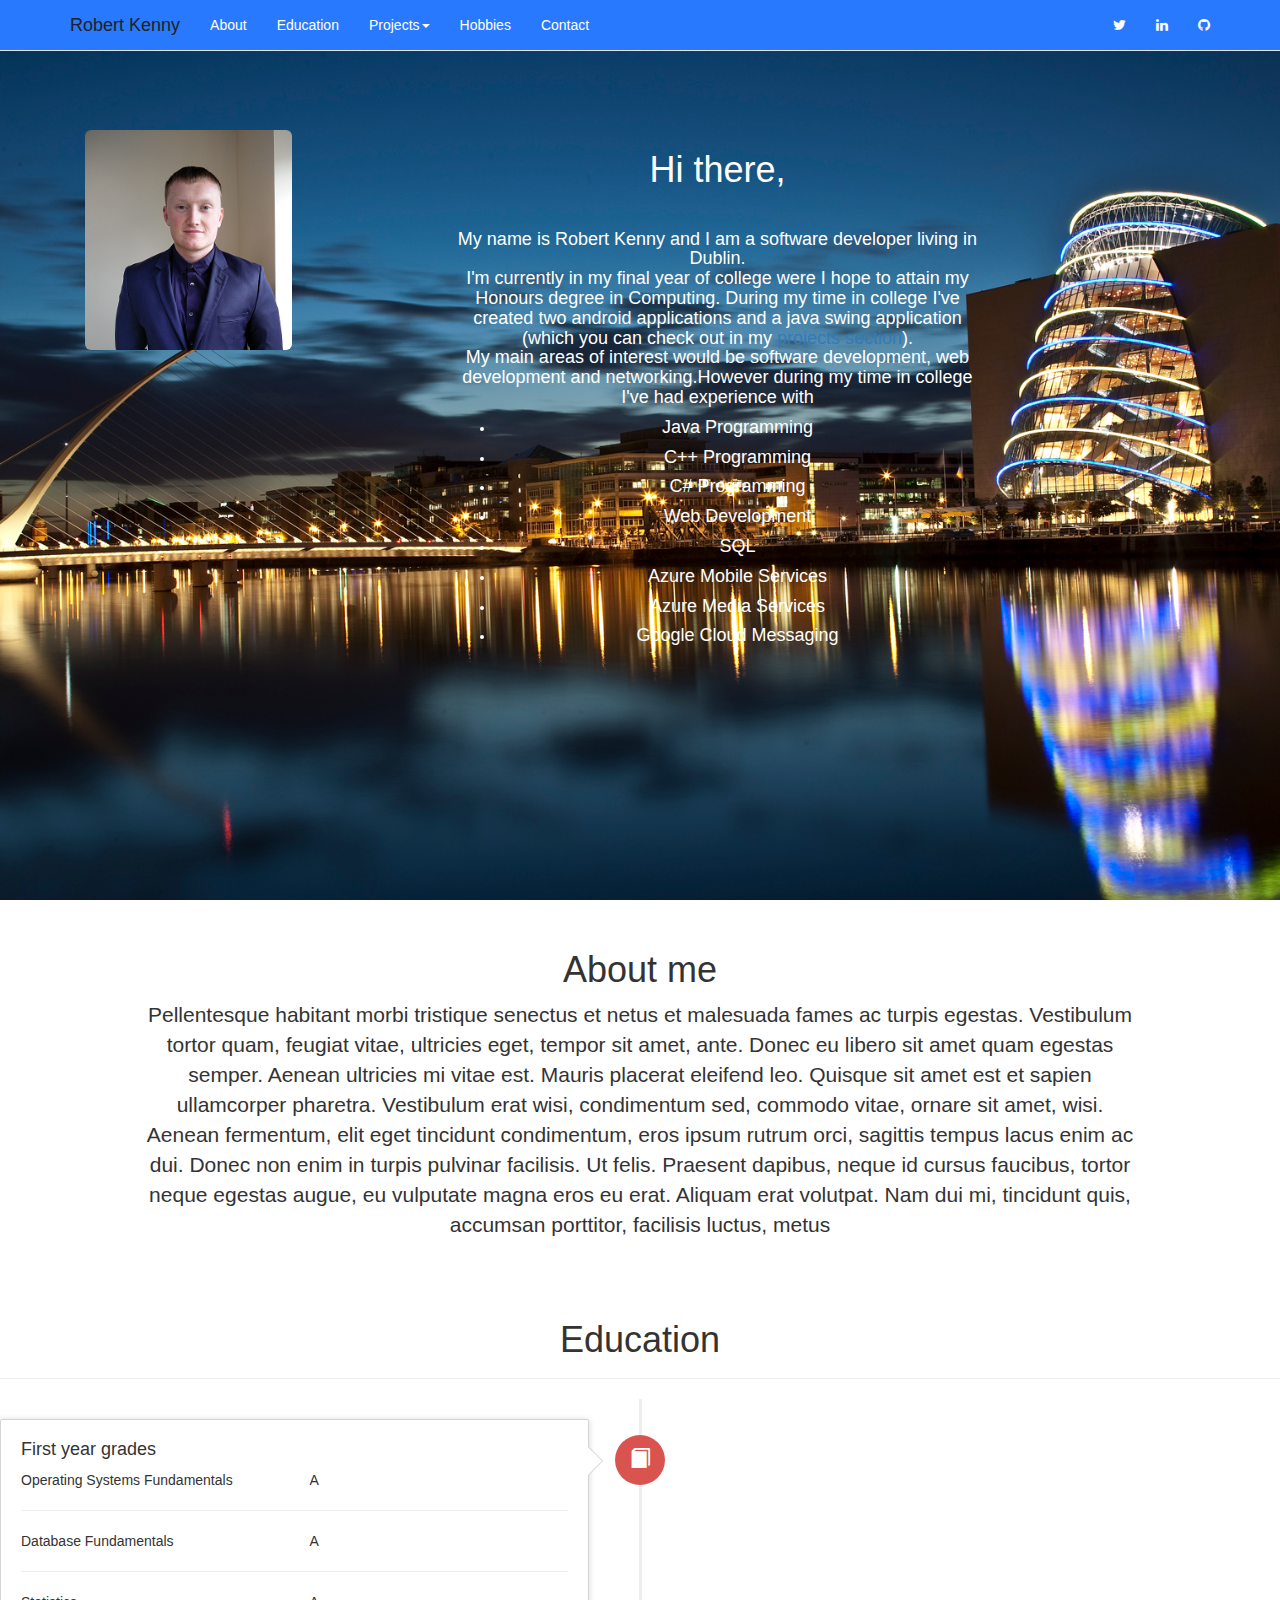
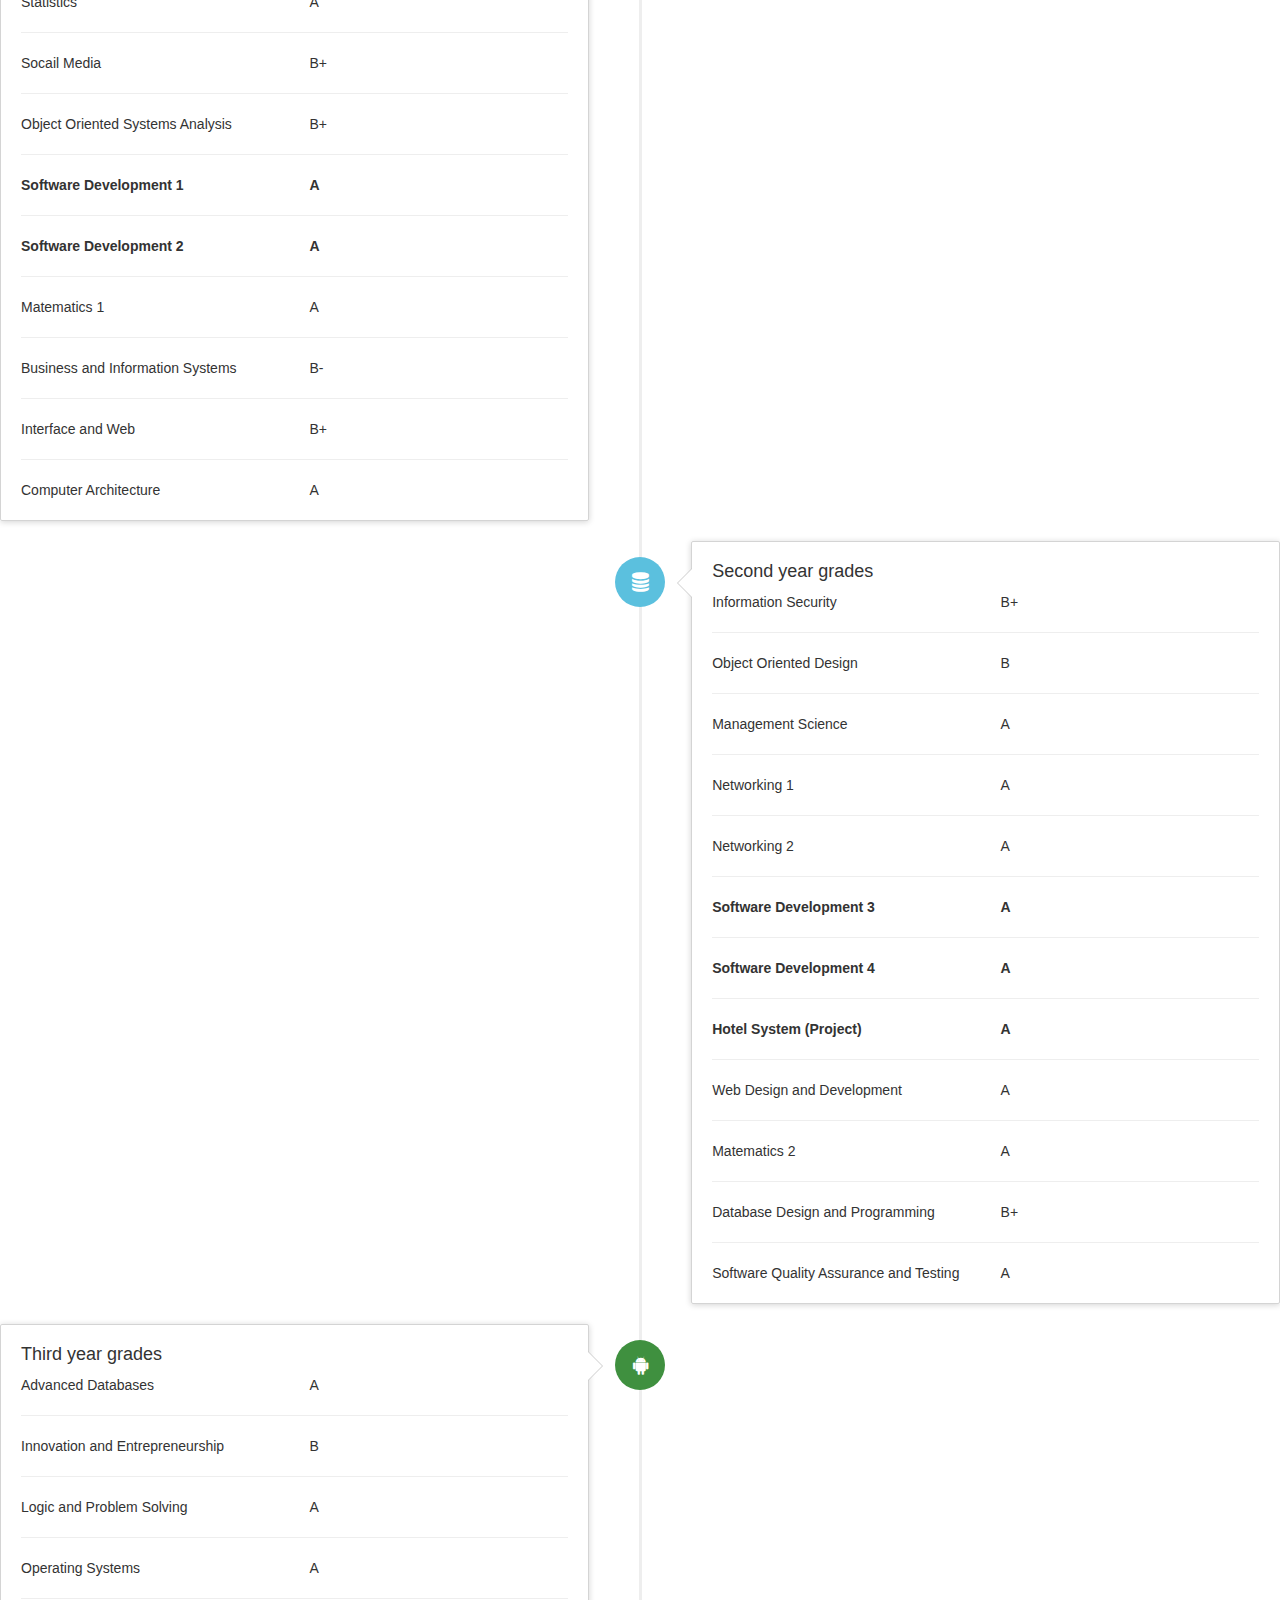
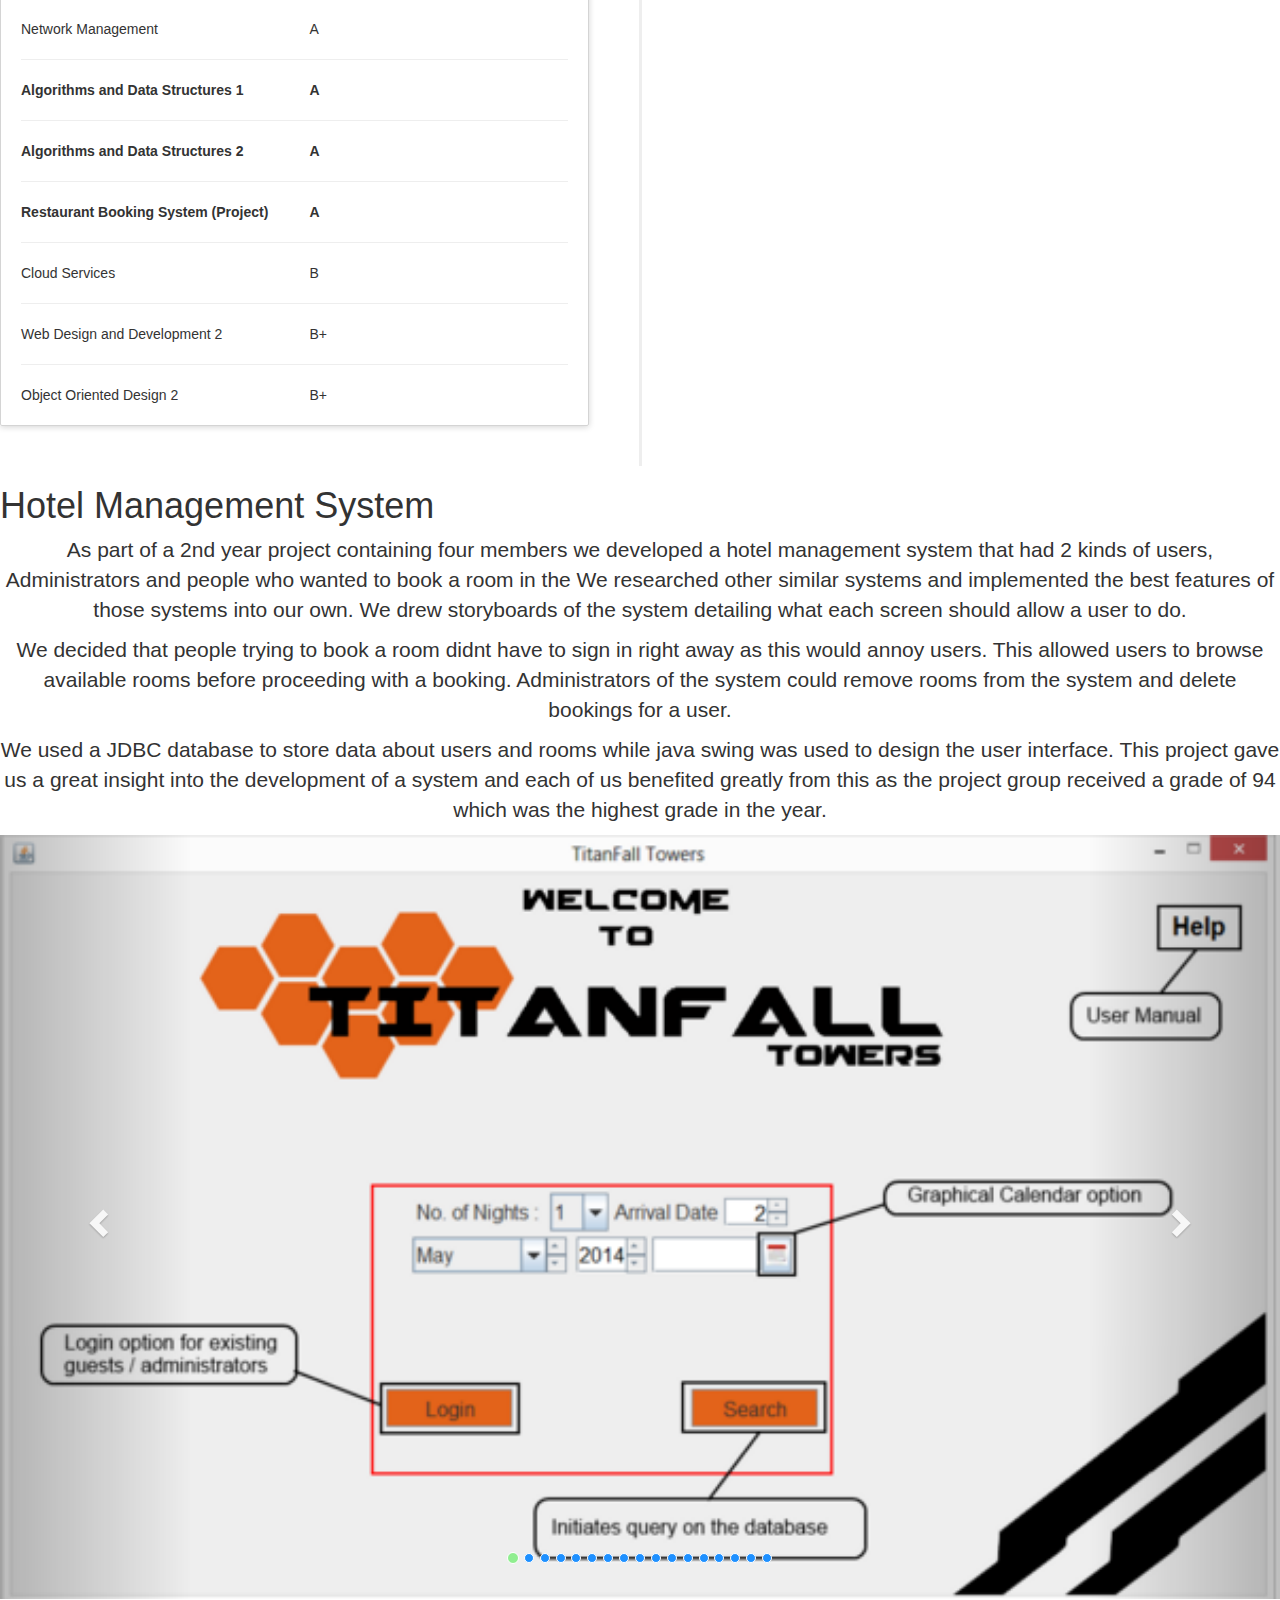
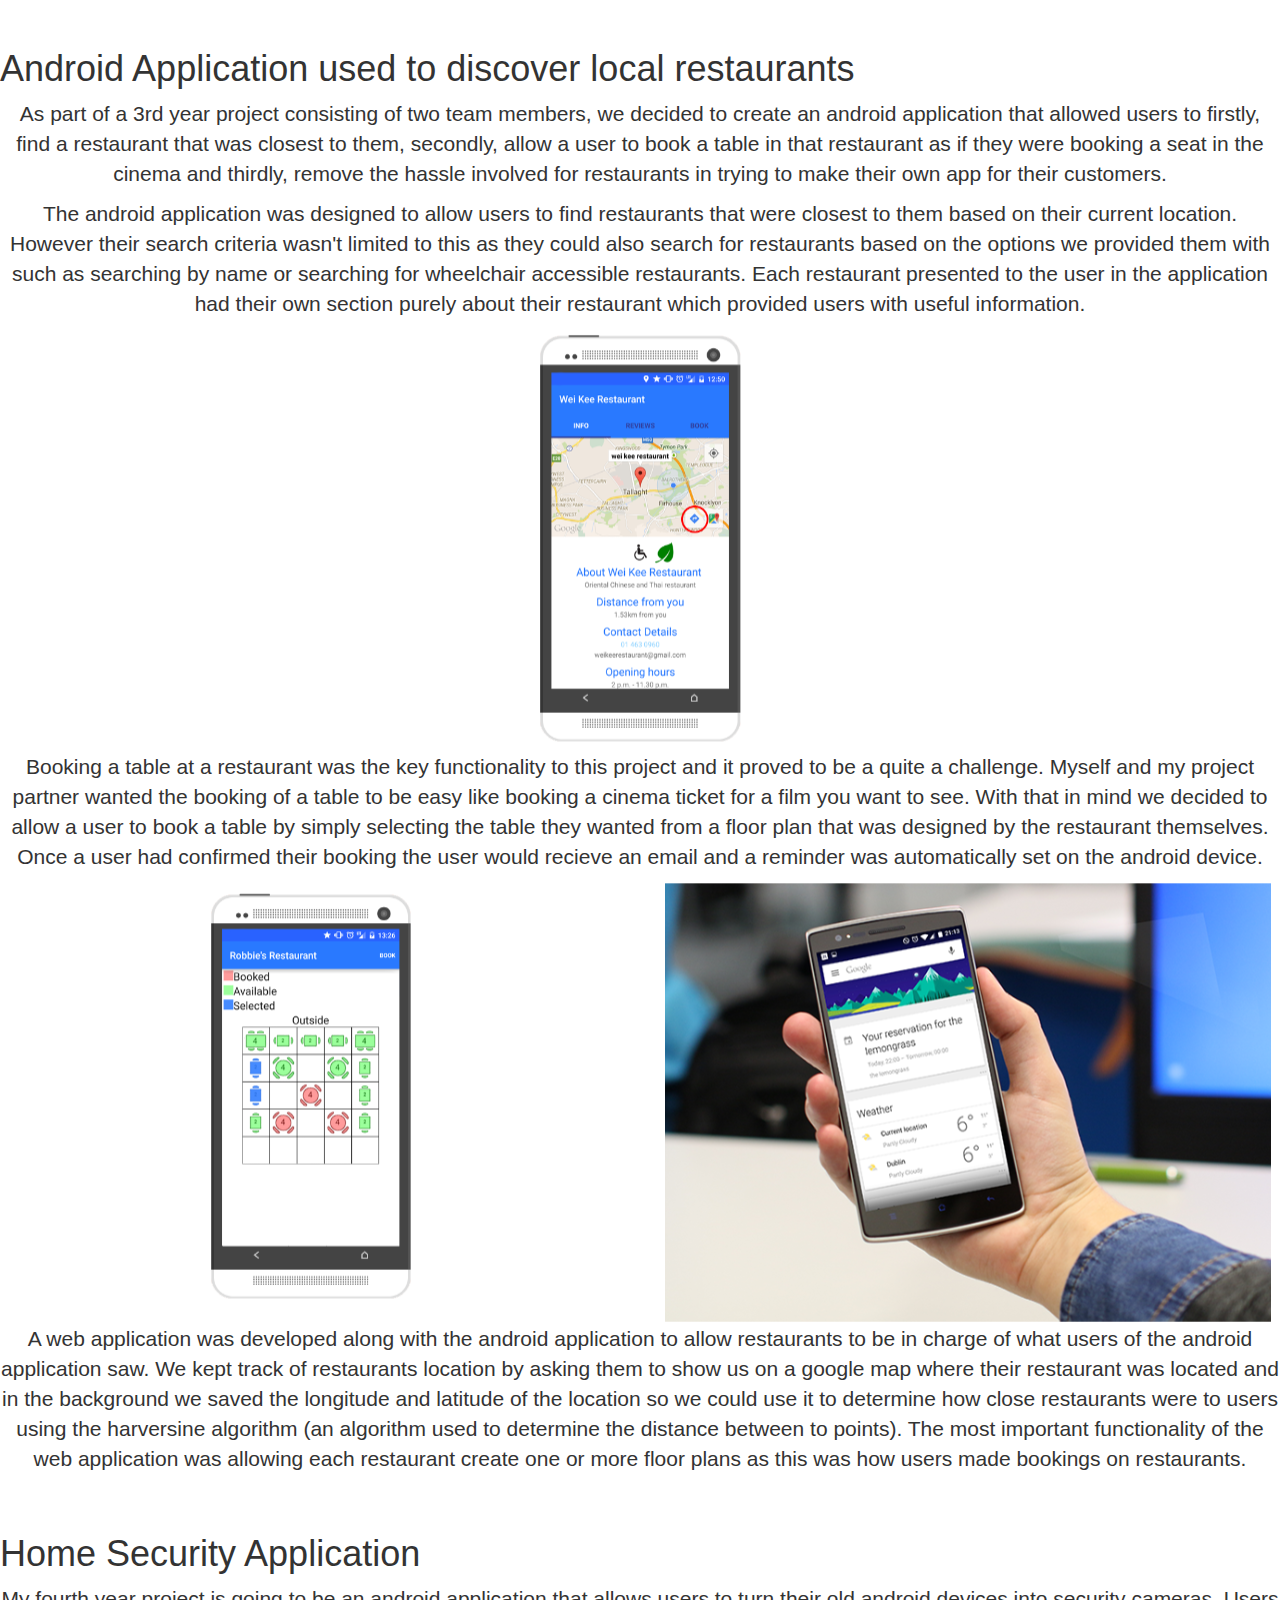
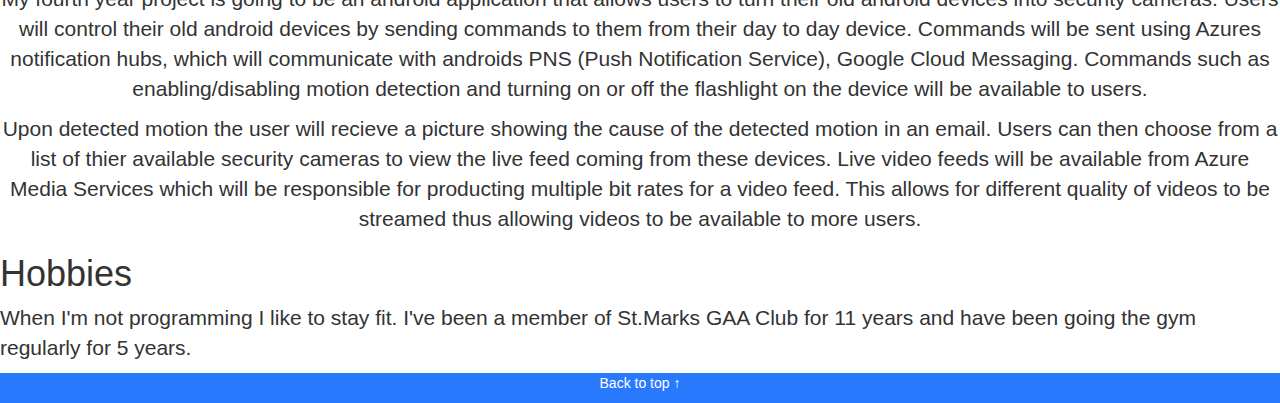
<file: HtmlPage.html>
﻿<!DOCTYPE html>
<html>
<head>
    <title>Robert Kennys Portfolio</title>
    <meta charset="utf-8" />

    <script src="https://ajax.googleapis.com/ajax/libs/jquery/1.11.3/jquery.min.js"></script>
    <link rel="stylesheet" href="http://maxcdn.bootstrapcdn.com/bootstrap/3.3.5/css/bootstrap.min.css">
    <script src="https://maxcdn.bootstrapcdn.com/bootstrap/3.3.5/js/bootstrap.min.js"></script>
    <link href="//netdna.bootstrapcdn.com/font-awesome/4.1.0/css/font-awesome.min.css" rel="stylesheet">
    <link rel="stylesheet" type="text/css" href="StyleSheet.css">
    <link rel="stylesheet" type="text/css" href="TimeLine.css">
    <script src="typed.js"></script>

    <script>
        $(function () {
            $('a[href*=#]:not([href=#])').click(function () {
                var href = jQuery(this).attr("href");
                if (href == "#hotelCarousel" || href == "#" || href == "#contactModal") {
                    //do nothing because the carousel controllers will handle this
                    //also this will handle any links that have a link to nothing
                }
                else {
                    if (location.pathname.replace(/^\//, '') == this.pathname.replace(/^\//, '') && location.hostname == this.hostname) {
                        var target = $(this.hash);
                        target = target.length ? target : $('[name=' + this.hash.slice(1) + ']');
                        if (target.length) {
                            $('html,body').animate({
                                scrollTop: target.offset().top
                            }, 800);
                            return false;
                        }
                    }
                }
            });
        });


        //$(function () {
        //    $("#aboutMeText").typed({
        //        strings: ["", "<h1>Hi there,</h1> ^1000<br><h4>My name is Robert Kenny and I am a software developer living in Dublin. ^1000 <br>"+
        //            "I'm currently in my final year of college were I hope to attain my Honours degree in Computing. ^1000 <br>" +
        //        "During my time in college I've created two android applications " +
        //        " and a java swing application <br>(which you can check out in my <a href=\"#hotelProject\">projects section</a>).<br>"
        //        + "My main areas of interest would be software development, web development and networking.<br> However during my time"
        //        +" in college I've had experience with </h4> <ul><li><h4>Java Programming</h4></li>"+
        //         "<li><h4>C++ Programming</h4></li><li><h4>C# Programming</h4></li><li><h4>Web Development</h4></li><li><h4>SQL</h4></li>"+
        //           " <li><h4>Azure Mobile Services</h4></li><li><h4>Azure Media Services</h4></li><li><h4>Google Cloud Messaging</h4></li></ul>"+
        //"<div class=\"CVButton\"><a class=\"btn btn-lg  hvr-shutter-in-vertical\" href=\"#\" role=\"button\">CV</a></div>"],


        //        typeSpeed: 1,
        //        backDelay: 500,
        //    });
        //});

        $(document).ready(function () {
            $('[data-toggle="tooltip"]').tooltip();
        });
    </script>
</head>
<body data-spy="scroll" data-target=".navbar" data-offset="50">
    <nav class="navbar navbar-default navbar-fixed-top">
        <div class="container">
            <!-- Brand and toggle get grouped for better mobile display -->
            <div class="navbar-header">
                <button type="button" class="navbar-toggle collapsed" data-toggle="collapse" data-target="#bs-example-navbar-collapse-1" aria-expanded="false">
                    <span class="sr-only">Toggle navigation</span>
                    <span class="icon-bar"></span>
                    <span class="icon-bar"></span>
                    <span class="icon-bar"></span>
                </button>
                <a class="navbar-brand" href="#introduction">Robert Kenny</a>
            </div>

            <!-- Collect the nav links, forms, and other content for toggling -->
            <div class="collapse navbar-collapse" id="bs-example-navbar-collapse-1">

                <ul class="nav navbar-nav">
                    <li><a href="#about" data-toggle="tooltip" data-placement="bottom" title="About me">About</a></li>
                    <li><a href="#education" data-toggle="tooltip" data-placement="bottom" title="College Grades">Education</a></li>
                    <li class="dropdown">
                        <a href="#" class="dropdown-toggle" data-toggle="dropdown" role="button"
                           aria-haspopup="true" aria-expanded="false">Projects<span class="caret"></span></a>

                        <ul class="dropdown-menu">
                            <li><a href="#hotelProject">Hotel Project</a></li>
                            <li><a href="#bourguest">B-OurGuest Restaurant Application</a></li>
                            <li><a href="#homesecurity">Home Security Application</a></li>
                        </ul>
                    </li>
                    <li><a href="#hobbies" data-toggle="tooltip" data-placement="bottom" title="My Hobbies">Hobbies</a></li>
                    <li><a href="#contactModal" data-toggle="modal" data-target="#contactModal">Contact</a></li>

                </ul>
                <ul class="nav navbar-nav navbar-right">
                    <li><a href="https://twitter.com/RobbieKenny125" target="_blank" data-toggle="tooltip" data-placement="bottom" title="Twitter"><i class="fa fa-twitter"></i></a></li>
                    <li><a href="https://ie.linkedin.com/pub/robert-kenny/64/aa6/194" target="_blank" data-toggle="tooltip" data-placement="bottom" title="LinkedIn"><i class="fa fa-linkedin"></i></a></li>
                    <li id="github"><a href="https://github.com/robbiekenny" target="_blank"><i class="fa fa-github" data-toggle="tooltip" data-placement="bottom" title="Github"></i></a></li>
                </ul>
            </div><!-- /.navbar-collapse -->
        </div>
    </nav>

    <div id="introduction">
        <div class="container">
            <div class="row">
                <div class="col-md-4"><img src="images/me.png" class="img-responsive img-rounded" /></div>
                <div class="col-md-6">
                    <div id="aboutMeText">
                        <h1>Hi there,</h1>
                        <br />
                        <h4>
                            My name is Robert Kenny and I am a software developer living in Dublin.<br />
                            I'm currently in my final year of college were I hope to attain my Honours degree in Computing.
                            During my time in college I've created two android applications
                            and a java swing application (which you can check out in my <a href="#hotelProject">projects section</a>).
                            <br />My main areas of interest would be software development, web development and networking.However during my time
                            in college I've had experience with
                        </h4>
                        <ul>

                            <li><h4>Java Programming</h4></li>
                            <li><h4>C++ Programming</h4></li>
                            <li><h4>C# Programming</h4></li>
                            <li><h4>Web Development</h4></li>
                            <li><h4>SQL</h4></li>
                            <li><h4>Azure Mobile Services</h4></li>
                            <li><h4>Azure Media Services</h4></li>
                            <li><h4>Google Cloud Messaging</h4></li>
                        </ul>


                    </div>
                </div>
            </div>
        </div>


    </div>


    <div class="element" id="about">
        <h1>About me</h1>
        <p>
            Pellentesque habitant morbi tristique senectus et netus et malesuada fames ac turpis egestas. 
            Vestibulum tortor quam, feugiat vitae, ultricies eget, tempor sit amet, ante.
             Donec eu libero sit amet quam egestas semper. Aenean ultricies mi vitae est. 
            Mauris placerat eleifend leo. Quisque sit amet est et sapien ullamcorper pharetra. 
            Vestibulum erat wisi, condimentum sed, commodo vitae, ornare sit amet, wisi. Aenean fermentum, 
            elit eget tincidunt condimentum, eros ipsum rutrum orci, sagittis tempus lacus enim ac dui. 
            Donec non enim in turpis pulvinar facilisis. Ut felis. Praesent dapibus, neque id cursus faucibus, 
            tortor neque egestas augue, eu vulputate magna eros eu erat. 
            Aliquam erat volutpat. Nam dui mi, tincidunt quis, accumsan porttitor, facilisis luctus, metus
        </p>
    </div>
        



    <div id="education">
        <!--http://bootsnipp.com/snippets/featured/timeline--->
        <div class="page-header">
            <h1 id="timeline">Education</h1>
        </div>
        <ul class="timeline">
            <li>
                <div class="timeline-badge firstYear">
                    <i class="glyphicon glyphicon-book" data-toggle="tooltip" data-placement="top" title="GPA: 3.69"></i>
                </div>
                <div class="timeline-panel">
                    <div class="timeline-heading">
                        <h4 class="timeline-title">First year grades</h4>
                    </div>
                    <div class="timeline-body">
                        <div class="row">
                            <div class="col-sm-6">Operating Systems Fundamentals</div>
                            <div class="col-sm-6">A</div>
                        </div>
                        <hr>
                        <div class="row">
                            <div class="col-sm-6">Database Fundamentals</div>
                            <div class="col-sm-6">A</div>
                        </div>
                        <hr>
                        <div class="row">
                            <div class="col-sm-6">Statistics</div>
                            <div class="col-sm-6">A</div>
                        </div>
                        <hr>
                        <div class="row">
                            <div class="col-sm-6">Socail Media</div>
                            <div class="col-sm-6">B+</div>
                        </div>
                        <hr>
                        <div class="row">
                            <div class="col-sm-6">Object Oriented Systems Analysis</div>
                            <div class="col-sm-6">B+</div>
                        </div>
                        <hr>
                        <div class="row">
                            <div class="col-sm-6"><strong>Software Development 1</strong></div>
                            <div class="col-sm-6"><strong>A</strong> </div>
                        </div>
                        <hr>
                        <div class="row">
                            <div class="col-sm-6"><strong>Software Development 2</strong></div>
                            <div class="col-sm-6"><strong>A</strong></div>
                        </div>
                        <hr>
                        <div class="row">
                            <div class="col-sm-6">Matematics 1</div>
                            <div class="col-sm-6">A</div>
                        </div>
                        <hr>
                        <div class="row">
                            <div class="col-sm-6">Business and Information Systems</div>
                            <div class="col-sm-6">B-</div>
                        </div>
                        <hr>
                        <div class="row">
                            <div class="col-sm-6">Interface and Web</div>
                            <div class="col-sm-6">B+</div>
                        </div>
                        <hr>
                        <div class="row">
                            <div class="col-sm-6">Computer Architecture</div>
                            <div class="col-sm-6">A</div>
                        </div>
                    </div>
                </div>
            </li>

            <li class="timeline-inverted">
                <div class="timeline-badge secondYear">
                    <i class="fa fa-database" data-toggle="tooltip" data-placement="top" title="GPA: 3.83"></i>
                </div>
                <div class="timeline-panel">
                    <div class="timeline-heading">
                        <h4 class="timeline-title">Second year grades</h4>
                    </div>
                    <div class="timeline-body">
                        <div class="row">
                            <div class="col-sm-6">Information Security</div>
                            <div class="col-sm-6">B+</div>
                        </div>
                        <hr>
                        <div class="row">
                            <div class="col-sm-6">Object Oriented Design</div>
                            <div class="col-sm-6">B</div>
                        </div>
                        <hr>
                        <div class="row">
                            <div class="col-sm-6">Management Science</div>
                            <div class="col-sm-6">A</div>
                        </div>
                        <hr>
                        <div class="row">
                            <div class="col-sm-6">Networking 1</div>
                            <div class="col-sm-6">A</div>
                        </div>
                        <hr>
                        <div class="row">
                            <div class="col-sm-6">Networking 2</div>
                            <div class="col-sm-6">A</div>
                        </div>
                        <hr>
                        <div class="row">
                            <div class="col-sm-6"><strong>Software Development 3</strong></div>
                            <div class="col-sm-6"><strong>A</strong> </div>
                        </div>
                        <hr>
                        <div class="row">
                            <div class="col-sm-6"><strong>Software Development 4</strong></div>
                            <div class="col-sm-6"><strong>A</strong></div>
                        </div>
                        <hr>
                        <div class="row">
                            <div class="col-sm-6"><strong>Hotel System (Project)</strong></div>
                            <div class="col-sm-6"><strong>A</strong></div>
                        </div>
                        <hr>
                        <div class="row">
                            <div class="col-sm-6">Web Design and Development</div>
                            <div class="col-sm-6">A</div>
                        </div>
                        <hr>
                        <div class="row">
                            <div class="col-sm-6">Matematics 2</div>
                            <div class="col-sm-6">A</div>
                        </div>
                        <hr>
                        <div class="row">
                            <div class="col-sm-6">Database Design and Programming</div>
                            <div class="col-sm-6">B+</div>
                        </div>
                        <hr>
                        <div class="row">
                            <div class="col-sm-6">Software Quality Assurance and Testing</div>
                            <div class="col-sm-6">A</div>
                        </div>
                    </div>
                </div>
            </li>

            <li>
                <div class="timeline-badge thirdYear">
                    <i class="fa fa-android" data-toggle="tooltip" data-placement="top" title="GPA: 3.79"></i>
                </div>
                <div class="timeline-panel">
                    <div class="timeline-heading">
                        <h4 class="timeline-title">Third year grades</h4>
                    </div>
                    <div class="timeline-body">
                        <div class="row">
                            <div class="col-sm-6">Advanced Databases</div>
                            <div class="col-sm-6">A</div>
                        </div>
                        <hr>
                        <div class="row">
                            <div class="col-sm-6">Innovation and Entrepreneurship</div>
                            <div class="col-sm-6">B</div>
                        </div>
                        <hr>
                        <div class="row">
                            <div class="col-sm-6">Logic and Problem Solving</div>
                            <div class="col-sm-6">A</div>
                        </div>
                        <hr>
                        <div class="row">
                            <div class="col-sm-6">Operating Systems</div>
                            <div class="col-sm-6">A</div>
                        </div>
                        <hr>
                        <div class="row">
                            <div class="col-sm-6">Network Management</div>
                            <div class="col-sm-6">A</div>
                        </div>
                        <hr>
                        <div class="row">
                            <div class="col-sm-6"><strong>Algorithms and Data Structures 1</strong></div>
                            <div class="col-sm-6"><strong>A</strong> </div>
                        </div>
                        <hr>
                        <div class="row">
                            <div class="col-sm-6"><strong>Algorithms and Data Structures 2</strong></div>
                            <div class="col-sm-6"><strong>A</strong></div>
                        </div>
                        <hr>
                        <div class="row">
                            <div class="col-sm-6"><strong>Restaurant Booking System (Project)</strong></div>
                            <div class="col-sm-6"><strong>A</strong></div>
                        </div>
                        <hr>
                        <div class="row">
                            <div class="col-sm-6">Cloud Services</div>
                            <div class="col-sm-6">B</div>
                        </div>
                        <hr>
                        <div class="row">
                            <div class="col-sm-6">Web Design and Development 2</div>
                            <div class="col-sm-6">B+</div>
                        </div>
                        <hr>
                        <div class="row">
                            <div class="col-sm-6">Object Oriented Design 2</div>
                            <div class="col-sm-6">B+</div>
                        </div>
                    </div>
                </div>
            </li>
        </ul>
    </div>

    <div id="hotelProject">
        <h1>Hotel Management System</h1>
        <p>
            As part of a 2nd year project containing four members we developed a hotel management system that had 2 kinds of users, Administrators and people who wanted to book a room in the
            We researched other similar systems and implemented the best features of those systems into our own.
            We drew storyboards of the system detailing what each screen should allow a user to do.
        </p>
        <p>
            We decided that people trying to book a room didnt have to sign in right away as this would annoy users.
            This allowed users to browse available rooms before proceeding with a booking.
            Administrators of the system could remove rooms from the system and delete bookings for a user.

        </p>
        <p>
            We used a JDBC database to store data about users and rooms while java swing was used to design the user interface.
            This project gave us a great insight into the development of a system and each of us benefited greatly from this as the project group received a grade of 94 which was the highest grade in the year.
        </p>

        <div id="hotelCarousel" class="carousel slide" data-ride="carousel">
            <!-- Indicators -->
            <ol class="carousel-indicators">
                <li data-target="#hotelCarousel" data-slide-to="0" class="active"></li>
                <li data-target="#hotelCarousel" data-slide-to="1"></li>
                <li data-target="#hotelCarousel" data-slide-to="2"></li>
                <li data-target="#hotelCarousel" data-slide-to="3"></li>
                <li data-target="#hotelCarousel" data-slide-to="4"></li>
                <li data-target="#hotelCarousel" data-slide-to="5"></li>
                <li data-target="#hotelCarousel" data-slide-to="6"></li>
                <li data-target="#hotelCarousel" data-slide-to="7"></li>
                <li data-target="#hotelCarousel" data-slide-to="8"></li>
                <li data-target="#hotelCarousel" data-slide-to="9"></li>
                <li data-target="#hotelCarousel" data-slide-to="10"></li>
                <li data-target="#hotelCarousel" data-slide-to="11"></li>
                <li data-target="#hotelCarousel" data-slide-to="12"></li>
                <li data-target="#hotelCarousel" data-slide-to="13"></li>
                <li data-target="#hotelCarousel" data-slide-to="14"></li>
                <li data-target="#hotelCarousel" data-slide-to="15"></li>
                <li data-target="#hotelCarousel" data-slide-to="16"></li>
            </ol>

            <!-- Wrapper for slides -->
            <div class="carousel-inner" role="listbox">
                <div class="item active">
                    <img src="images/hotelImages/Capture.PNG" alt="Start Screen">

                </div>

                <div class="item">
                    <img src="images/hotelImages/Capture1.PNG" alt="Login Screen">

                </div>

                <div class="item">
                    <img src="images/hotelImages/Capture2.PNG" alt="Create an account screen">

                </div>

                <div class="item">
                    <img src="images/hotelImages/Capture3.PNG" alt="Browsing Screen">

                </div>
                <div class="item">
                    <img src="images/hotelImages/Capture4.PNG" alt="Credit Card Screen">

                </div>
                <div class="item">
                    <img src="images/hotelImages/Capture5.PNG" alt="Create Booking Tab">

                </div>
                <div class="item">
                    <img src="images/hotelImages/Capture6.PNG" alt="Manage Booking Tab">

                </div>
                <div class="item">
                    <img src="images/hotelImages/Capture7.PNG" alt="Manage Booking Tab">

                </div>
                <div class="item">
                    <img src="images/hotelImages/Capture8.PNG" alt="Manage Booking Tab">

                </div>
                <div class="item">
                    <img src="images/hotelImages/Capture9.PNG" alt="Manage Booking Tab">

                </div>
                <div class="item">
                    <img src="images/hotelImages/Capture10.PNG" alt="Calendar Tab">

                </div>
                <div class="item">
                    <img src="images/hotelImages/Capture11.PNG" alt="Help Tab">

                </div>
                <div class="item">
                    <img src="images/hotelImages/Capture12.PNG" alt="Manage Account Tab">

                </div>
                <div class="item">
                    <img src="images/hotelImages/Capture13.PNG" alt="Manage Bookings Tab">

                </div>
                <div class="item">
                    <img src="images/hotelImages/Capture14.PNG" alt="Manage Rooms Tab">

                </div>
                <div class="item">
                    <img src="images/hotelImages/Capture15.PNG" alt="Manage Specials Tab">

                </div>
                <div class="item">
                    <img src="images/hotelImages/Capture16.PNG" alt="Print Reports Tab">

                </div>

            </div>

            <!-- Left and right controls -->
            <a class="left carousel-control" href="#hotelCarousel" role="button" data-slide="prev">
                <span class="glyphicon glyphicon-chevron-left" aria-hidden="true"></span>
                <span class="sr-only">Previous</span>
            </a>
            <a class="right carousel-control" href="#hotelCarousel" role="button" data-slide="next">
                <span class="glyphicon glyphicon-chevron-right" aria-hidden="true"></span>
                <span class="sr-only">Next</span>
            </a>
        </div>

    </div>

    <div id="bourguest">
        <h1>Android Application used to discover local restaurants</h1>
        <p>
            As part of a 3rd year project consisting of two team members, we decided to create an android application that allowed
            users to firstly, find a restaurant that was closest to them, secondly, allow a user to book a table in that restaurant
            as if they were booking a seat in the cinema and thirdly, remove the hassle involved for restaurants in trying to make
            their own app for their customers.
        </p>

        <p>
            The android application was designed to allow users to find restaurants that were closest to them based on their current location.
            However their search criteria wasn't limited to this as they could also search for restaurants based on the options we provided
            them with such as searching by name or searching for wheelchair accessible restaurants.
            Each restaurant presented to the user in the application had their own section purely about their restaurant which provided
            users with useful information.
        </p>

        <img src="images/bourguestImages/Phone2.PNG" />

        <p>
            Booking a table at a restaurant was the key functionality to this project and it proved to be a quite a challenge.
            Myself and my project partner wanted the booking of a table to be easy like booking a cinema ticket for a film you want to see.
            With that in mind we decided to allow a user to book a table by simply selecting the table they wanted from
            a floor plan that was designed by the restaurant themselves. Once a user had confirmed their booking the user would recieve
            an email and a reminder was automatically set on the android device.
        </p>

        <div class="row">
            <div class="col-md-6"><img src="images/bourguestImages/Phone.PNG" /></div>
            <div class="col-md-6"><img src="images/bourguestImages/Phone3.PNG" /></div>
        </div>


        <p>
            A web application was developed along with the android application to allow restaurants to be in charge of what users
            of the android application saw.
            We kept track of restaurants location by asking them to show us on a google map where their restaurant was
            located and in the background we saved the longitude and latitude of the location so we could use it to determine how
            close restaurants were to users using the harversine algorithm (an algorithm used to determine the distance between to points).
            The most important functionality of the web application was allowing each restaurant create one or more
            floor plans as this was how users made bookings on restaurants.
        </p>


    </div>


    <div id="homesecurity">
        <h1>Home Security Application</h1>
        <p>
            My fourth year project is going to be an android application that allows users to turn their old android devices into security
            cameras. Users will control their old android devices by sending commands to them from their day to day device. Commands will be sent
            using Azures notification hubs, which will communicate with androids PNS (Push Notification Service), Google Cloud Messaging.
            Commands such as enabling/disabling motion detection and turning on or off the flashlight on the device will be available to users.
        </p>
        <p>
            Upon detected motion the user will recieve a picture showing the cause of the detected motion in an email.
            Users can then choose from a list of thier available security cameras to view the live feed coming from these devices.
            Live video feeds will be available from Azure Media Services which will be responsible for producting multiple bit rates for a video feed.
            This allows for different quality of videos to be streamed thus allowing videos to be available to more users.
        </p>
    </div>


    <div id="hobbies">
        <h1>Hobbies</h1>
        <p>When I'm not programming I like to stay fit. I've been a member of St.Marks GAA Club for 11 years and have been going the gym regularly for 5 years.</p>
        
    </div>



    <!--Contact modal-->
    <div id="contactModal" class="modal fade" aria-labelledby="myModalLabel" aria-hidden="true" tabindex="-1" role="dialog">
        <div class="modal-dialog">
            <div class="modal-content">
                <div class="modal-header">
                    <button type="button" class="close" data-dismiss="modal" aria-hidden="true">×</button>
                    <h4 class="modal-title">Contact Form</h4>
                </div>
                <div class="modal-body" id="contactModalBody">
                    <label><i class="fa fa-envelope"></i>My Email: robert_kenny@outlook.com</label>
                    <hr />
                    <form id="contactform" role="form">
                        <div class="form-group">
                            <label for="name">Name</label>
                            <input type="text" id="name" placeholder="Your Name" class="form-control" />
                        </div>
                        <div class="form-group">
                            <label for="emailid">Email</label>
                            <input type="text" id="emailid" placeholder="Email" class="form-control" />
                        </div>
                        <div class="form-group">
                            <label for="subject">Subject</label>
                            <input type="text" id="subject" placeholder="Subject" class="form-control" />
                        </div>
                        <div class="form-group">
                            <label for="message">Message</label>
                            <textarea id="message" rows="4" placeholder="Message" class="form-control"></textarea>
                        </div>
                    </form>
                </div>
                <div class="modal-footer">
                    <button type="submit" class="btn btn-success">Send Message</button>
                </div>
            </div>
        </div>
    </div>

    <div id="footer">
        <a href="#introduction"><p>Back to top &uarr;</p></a>
    </div>

</body>
</html>
</file>
<file: StyleSheet.css>
﻿p
{
    font-size:1.5em;
}

/*start of navbar styling*/
.navbar-default
{
    background-color: #2979FF;
}

.navbar-default .navbar-brand {
    color: #212121;
}

.navbar-default .navbar-brand:hover {
    color: #BDBDBD;
}

.nav.navbar-nav li a {
    color: white;
    -o-transition:color .2s ease-out, background 1s ease-in;
  -ms-transition:color .2s ease-out, background 1s ease-in;
  -moz-transition:color .2s ease-out, background 1s ease-in;
  -webkit-transition:color .2s ease-out, background 1s ease-in;
  /* ...and now override with proper CSS property */
  transition:color .2s ease-out, background 1s ease-in;
}

.nav.navbar-nav li:hover a {
    color: blue;
    background:white;
}

 .navbar-default .navbar-nav > .active > a, 
 .navbar-default .navbar-nav > .active > a:focus {
      color: black;
      background: white;
 }

 .navbar-default .navbar-nav > .active > a:hover
 {
     color:blue;
 }

 .dropdown-menu
 {
     background-color:rgb(41,121,255);
 }

 /*end of navbar styling*/

.carousel-indicators li {
    background-color: dodgerblue;
}

.carousel-indicators .active {
    background-color: lightgreen;
}

.hiddenText{
    display:none;
    padding-left:12px;
}

#introduction
{
    background-image: url("images/dublinbackground.jpg");
    -webkit-background-size: cover;
    -moz-background-size: cover;
    -o-background-size: cover;
    background-size: cover;
   color:white;
    padding-top:30px;
    height: 100vh;

}

#introduction .row
{
    position: relative;
    width: 100%;
    padding: 100px 15px;
    text-align: center;
}

#introduction .container-fluid
{
    background-color: rgba(41, 121, 255,0.5);
}

#introduction img
{
    max-width:220px;
    max-height:220px;
    float:left;
}

#introduction #aboutMeText
{
    float:right;
    
}

/*//bradsknutson.com/blog/css-button-with-sliding-background-color/*/
.button_sliding_bg {
    color: #31302B;
    background: #FFF;
    padding: 12px 17px;
    margin: 25px;
    font-family: 'OpenSansBold', sans-serif;
    border: 3px solid #31302B;
    font-weight: bold;
    letter-spacing: 1px;
    text-transform: uppercase;
    border-radius: 2px;
    display: inline-block;
    text-align: center;
    cursor: pointer;
    box-shadow: inset 0 0 0 0 #31302B;
	-webkit-transition: all ease 0.8s;
	-moz-transition: all ease 0.8s;
	transition: all ease 0.8s;

}
    .button_sliding_bg:hover {
        box-shadow: inset 0 100px 0 0 #31302B;
        color: #FFF;
    }

    .button_sliding_bg a{
        text-decoration:none;
        color: #31302B;
    }
    .button_sliding_bg:hover a{
        color:#fff;
    }
    .button_sliding_bg:hover a:visited{
        color: #fff;
    }

    .button_sliding_bg a:visited{
        color: #31302B;
    }

    .button_sliding_bg a:hover
    {
        color: #FFF;
    }

#displayHotelImagesButton 
{
    max-width: 258px;
    margin: 0 auto;
}

.alert
{
    display:none;
}

.element
{
    max-width:1000px;
    margin-left: auto ;
  margin-right: auto ;
}

.fa-twitter:hover
{
    color:dodgerblue;
}

.fa-linkedin:hover
{
    color:blue;
}

.fa-github:hover {
    color: mediumpurple;
}

#education,#about,#bourguest,#projects,#homesecurity,#experience{
    padding-top:30px;
}

#education h1, #about h1, #bourguest h2, #hotelProject h2, #homesecurity h2,#experience h1,#projects h1{
    text-align:center;
}

#bourguest p, #hotelProject p, #homesecurity p,#about p
{
    text-align:center;
}

#bourguest img {
    display: block;
    margin-left: auto;
    margin-right: auto;
}


#hotelCarousel .item img{
    width:100%;
}

#contactform
{
    overflow:auto;
}

#contactform .error
{
    color: red;
}

#sendMessageButton
{
    float:right;
}

/*Accordion css*/
.first-panel
{
    padding-top:20px;
}

.panel-title
{
    text-align:center;
}

.panel-group .panel-default .panel-heading{
    background-color:#2979FF;
    color:white;
}
/*end of accordion css*/

/*footer styling*/
#footer{
    background-color: #2979FF;
    overflow:auto;
}

#footer p
{
    color:white;
    font-size:1em !important;
}

#footer a
{
     color: white;
    -o-transition:color .2s ease-out, background 1s ease-in;
  -ms-transition:color .2s ease-out, background 1s ease-in;
  -moz-transition:color .2s ease-out, background 1s ease-in;
  -webkit-transition:color .2s ease-out, background 1s ease-in;
  /* ...and now override with proper CSS property */
  transition:color .2s ease-out, background 1s ease-in;
  text-align:center;
}

#footer a:hover
{
    color:blue;
}

/*slide animation  //www.w3schools.com/bootstrap/tryit.asp?filename=trybs_theme_company_complete_animation*/
.slideanim {
    visibility:hidden;

}

.slide {
    /* The name of the animation */
    animation-name: slide;
    -webkit-animation-name: slide; 
    /* The duration of the animation */
    animation-duration: 1s; 
    -webkit-animation-duration: 1s;
    /* Make the element visible */
    visibility: visible; 
}

/* Go from 0% to 100% opacity (see-through) and specify the percentage from when to slide in the element along the Y-axis */
@keyframes slide {
    0% {
        opacity: 0;
        -webkit-transform: translateY(70%);
    } 
    100% {
        opacity: 1;
        -webkit-transform: translateY(0%);
    } 
}
@-webkit-keyframes slide {
    0% {
        opacity: 0;
        -webkit-transform: translateY(70%);
    } 
    100% {
        opacity: 1;
        -webkit-transform: translateY(0%);
    }
}

/*End of animations*/

/*used to scale introduction section for mobile devices*/
@media (max-width: 480px) {
    #introduction {
        height: 100%;
    }

    #introduction .row{
        margin:0 auto;
    }

    .hiddenText {
        display: inline;
    }

    #displayHotelImagesButton {
        width: 50%;
        margin: 0 auto;
    }
}

@media (max-width: 1024px) {
    #introduction {
        height: 100%;
    }
     #introduction .row{
        margin:0 auto;
    }
}

@media (max-width: 767px) {
    .hiddenText {
        display: inline;
    }
}
</file>
<file: TimeLine.css>
﻿.timeline {
    list-style: none;
    padding: 20px 0 20px;
    position: relative;
}

    .timeline:before {
        top: 0;
        bottom: 0;
        position: absolute;
        content: " ";
        width: 3px;
        background-color: #eeeeee;
        left: 50%;
        margin-left: -1.5px;
    }

    .timeline > li {
        margin-bottom: 20px;
        position: relative;
    }

        .timeline > li:before,
        .timeline > li:after {
            content: " ";
            display: table;
        }

        .timeline > li:after {
            clear: both;
        }

        .timeline > li:before,
        .timeline > li:after {
            content: " ";
            display: table;
        }

        .timeline > li:after {
            clear: both;
        }

        .timeline > li > .timeline-panel {
            width: 46%;
            float: left;
            border: 1px solid #d4d4d4;
            border-radius: 2px;
            padding: 20px;
            position: relative;
            -webkit-box-shadow: 0 1px 6px rgba(0, 0, 0, 0.175);
            box-shadow: 0 1px 6px rgba(0, 0, 0, 0.175);
        }

            .timeline > li > .timeline-panel:before {
                position: absolute;
                top: 26px;
                right: -15px;
                display: inline-block;
                border-top: 15px solid transparent;
                border-left: 15px solid #ccc;
                border-right: 0 solid #ccc;
                border-bottom: 15px solid transparent;
                content: " ";
            }

            .timeline > li > .timeline-panel:after {
                position: absolute;
                top: 27px;
                right: -14px;
                display: inline-block;
                border-top: 14px solid transparent;
                border-left: 14px solid #fff;
                border-right: 0 solid #fff;
                border-bottom: 14px solid transparent;
                content: " ";
            }

        .timeline > li > .timeline-badge {
            color: #fff;
            width: 50px;
            height: 50px;
            line-height: 50px;
            font-size: 1.4em;
            text-align: center;
            position: absolute;
            top: 16px;
            left: 50%;
            margin-left: -25px;
            background-color: #999999;
            z-index: 100;
            border-top-right-radius: 50%;
            border-top-left-radius: 50%;
            border-bottom-right-radius: 50%;
            border-bottom-left-radius: 50%;
        }

        .timeline > li.timeline-inverted > .timeline-panel {
            float: right;
        }

            .timeline > li.timeline-inverted > .timeline-panel:before {
                border-left-width: 0;
                border-right-width: 15px;
                left: -15px;
                right: auto;
            }

            .timeline > li.timeline-inverted > .timeline-panel:after {
                border-left-width: 0;
                border-right-width: 14px;
                left: -14px;
                right: auto;
            }


.timeline-badge.firstYear {
    background-color: #d9534f !important;
}

.timeline-badge.secondYear {
    background-color: #5bc0de !important;
}
.timeline-badge.thirdYear {
    background-color: #3f903f !important;
}

.timeline-title {
    margin-top: 0;
    color: inherit;
}

.timeline-body > p,
.timeline-body > ul {
    margin-bottom: 0;
}

    .timeline-body > p + p {
        margin-top: 5px;
    }

@media (max-width: 767px) {
    ul.timeline:before {
        left: 40px;
    }

    ul.timeline > li > .timeline-panel {
        width: calc(100% - 90px);
        width: -moz-calc(100% - 90px);
        width: -webkit-calc(100% - 90px);
    }

    ul.timeline > li > .timeline-badge {
        left: 15px;
        margin-left: 0;
        top: 16px;
    }

    ul.timeline > li > .timeline-panel {
        float: right;
    }

        ul.timeline > li > .timeline-panel:before {
            border-left-width: 0;
            border-right-width: 15px;
            left: -15px;
            right: auto;
        }

        ul.timeline > li > .timeline-panel:after {
            border-left-width: 0;
            border-right-width: 14px;
            left: -14px;
            right: auto;
        }
}
</file>
<file: ImageEffects.css>
﻿#box {
    height:200px;
    border-bottom: 2px solid #fff;
    border-right: 2px solid #fff;
    margin: 5% auto 0 auto;
    border-radius: 5px;
    overflow: hidden;
}

.javaBox
{
    background: url("images/experiences/java.png") no-repeat center;
}

.androidBox
{
    background: url("images/experiences/android-logo-png.png") no-repeat center;
}

.cplusplusBox
{
    background: url("images/experiences/Cpluspus.png") no-repeat center;
}

.csharpBox
{
    background: url("images/experiences/cs.png") no-repeat center;
}

.sqlBox
{
    background: url("images/experiences/sql.png") no-repeat center;
}

.htmlBox
{
    background: url("images/experiences/html.png") no-repeat center;
}
#overlay {
    background: rgba(41,121,255,.85);
    text-align: center;
    padding: 45px 0 66px 0;
    opacity: 0;
    -webkit-transition: opacity .25s ease;
    -moz-transition: opacity .25s ease;
    height:100%;
}

#box:hover #overlay {
    opacity: 1;
}

#text {
    font-family: Helvetica;
    font-weight: 900;
    color: rgba(255,255,255,.85);
    
}
</file>
<file: ErrorStyleSheet.css>
﻿h1
{
    font-size:3em;
}

h2
{
    font-size:2.5em;
}

div
{
    width: 50%;
    margin: 0 auto;
}

body{
    background-color:black;
    color:red;
}

a
{
    color:#76FF03;
    font-size:1.5em;
    -o-transition:.5s;
  -ms-transition:.5s;
  -moz-transition:.5s;
  -webkit-transition:.5s;
  /* ...and now for the proper property */
  transition:.5s;
}

a:hover
{
    color:blue;
}
</file>
